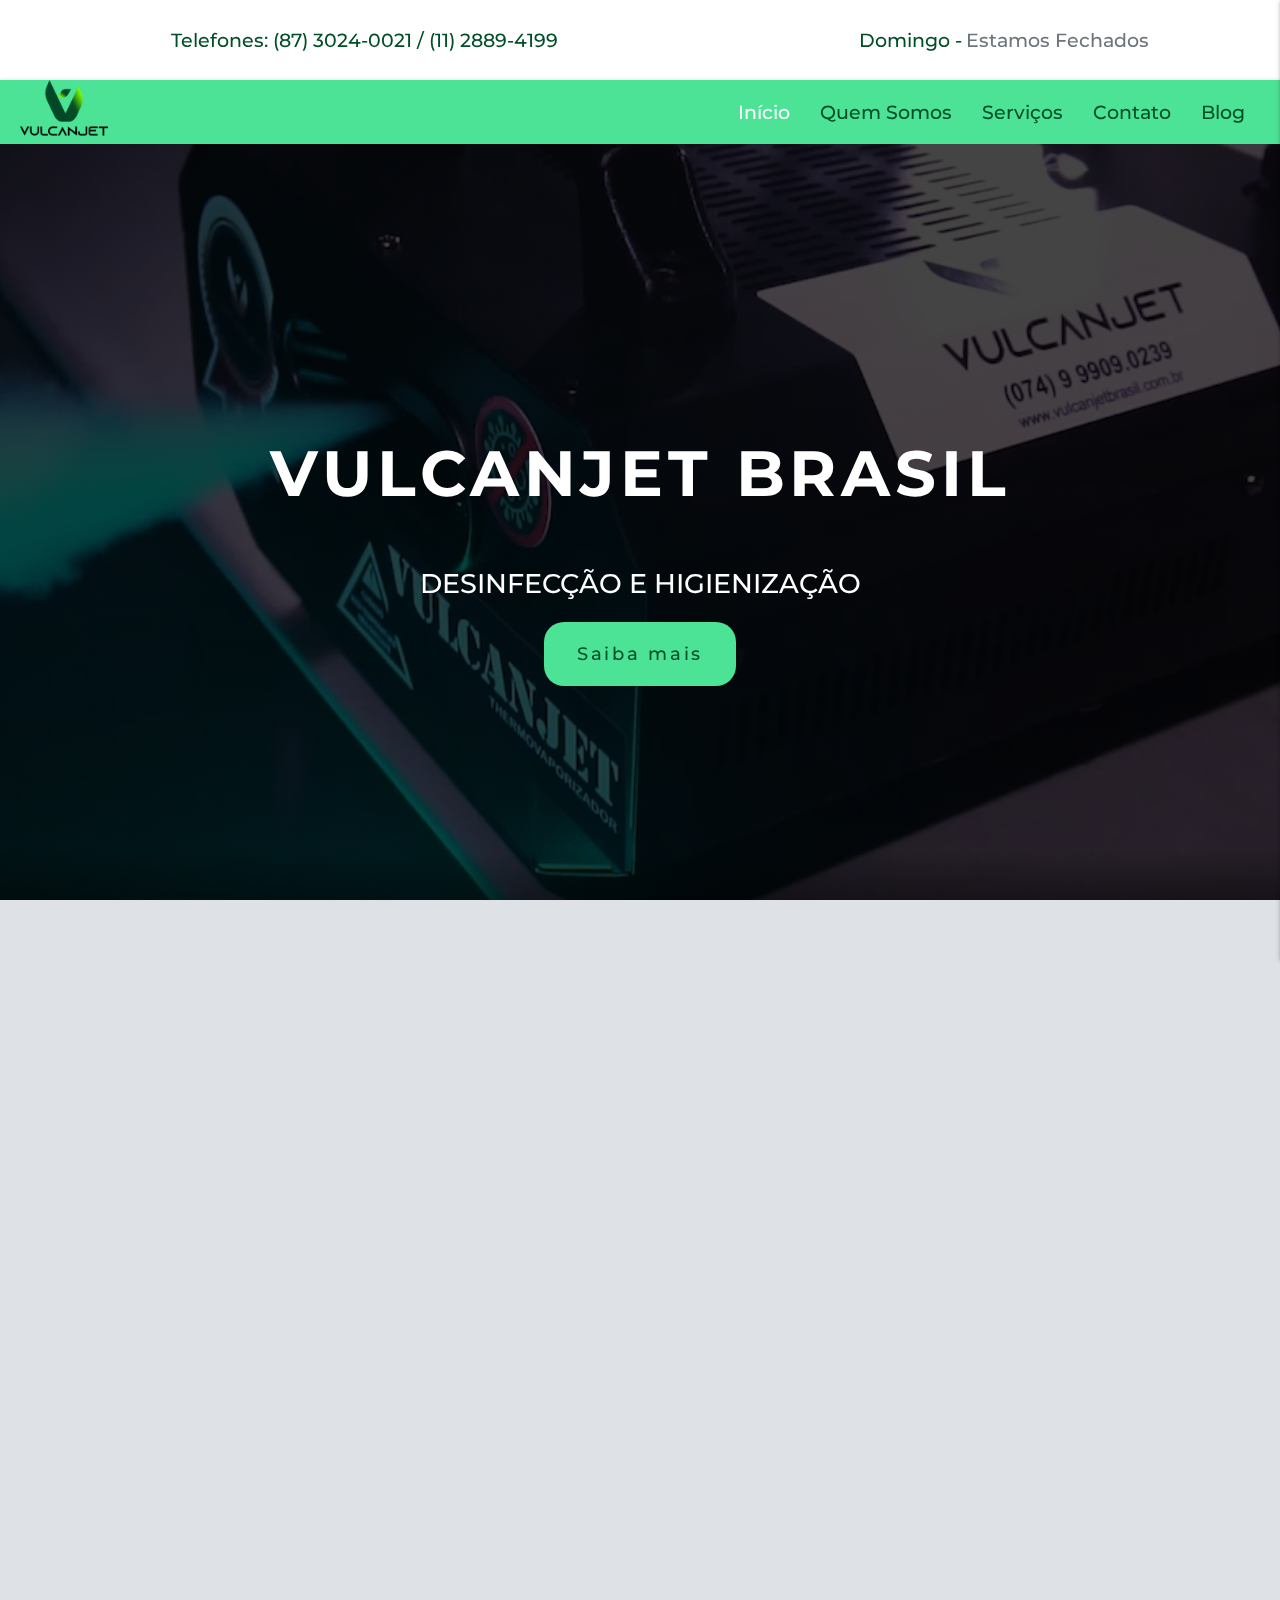
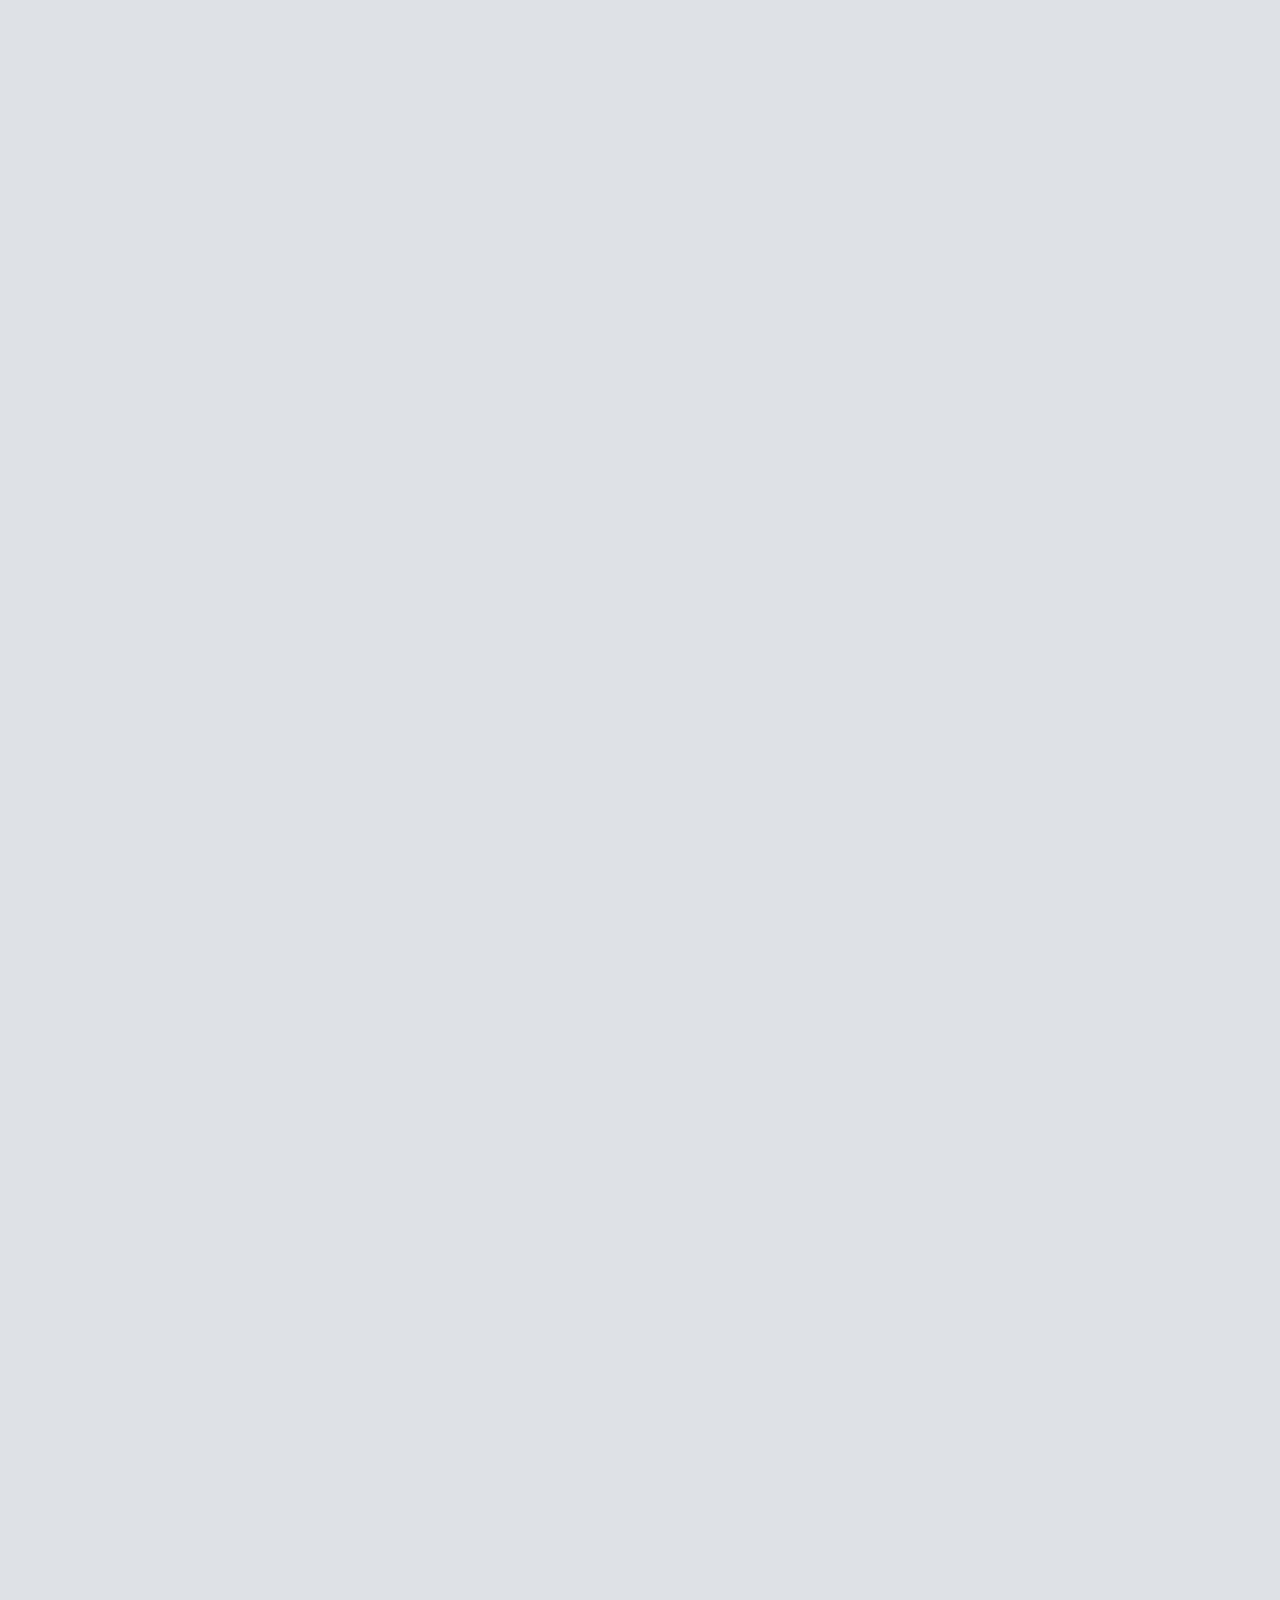
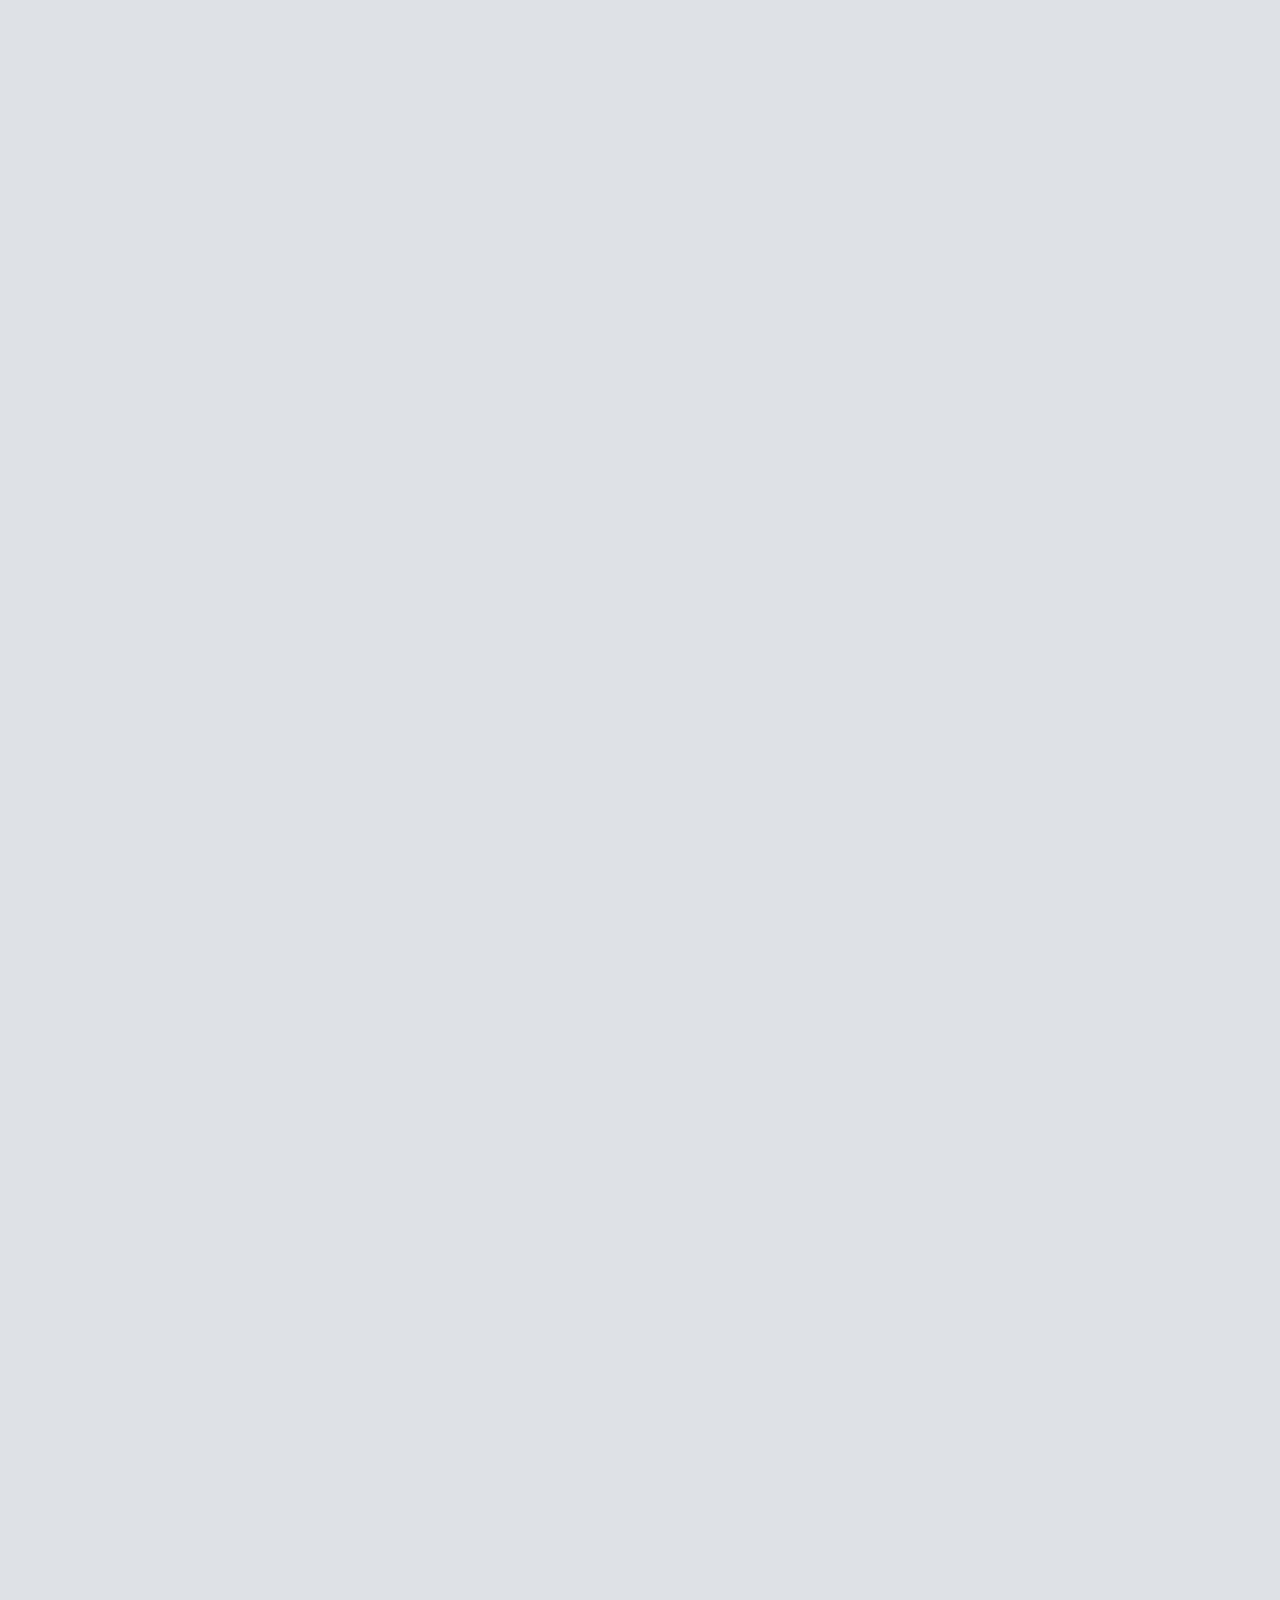
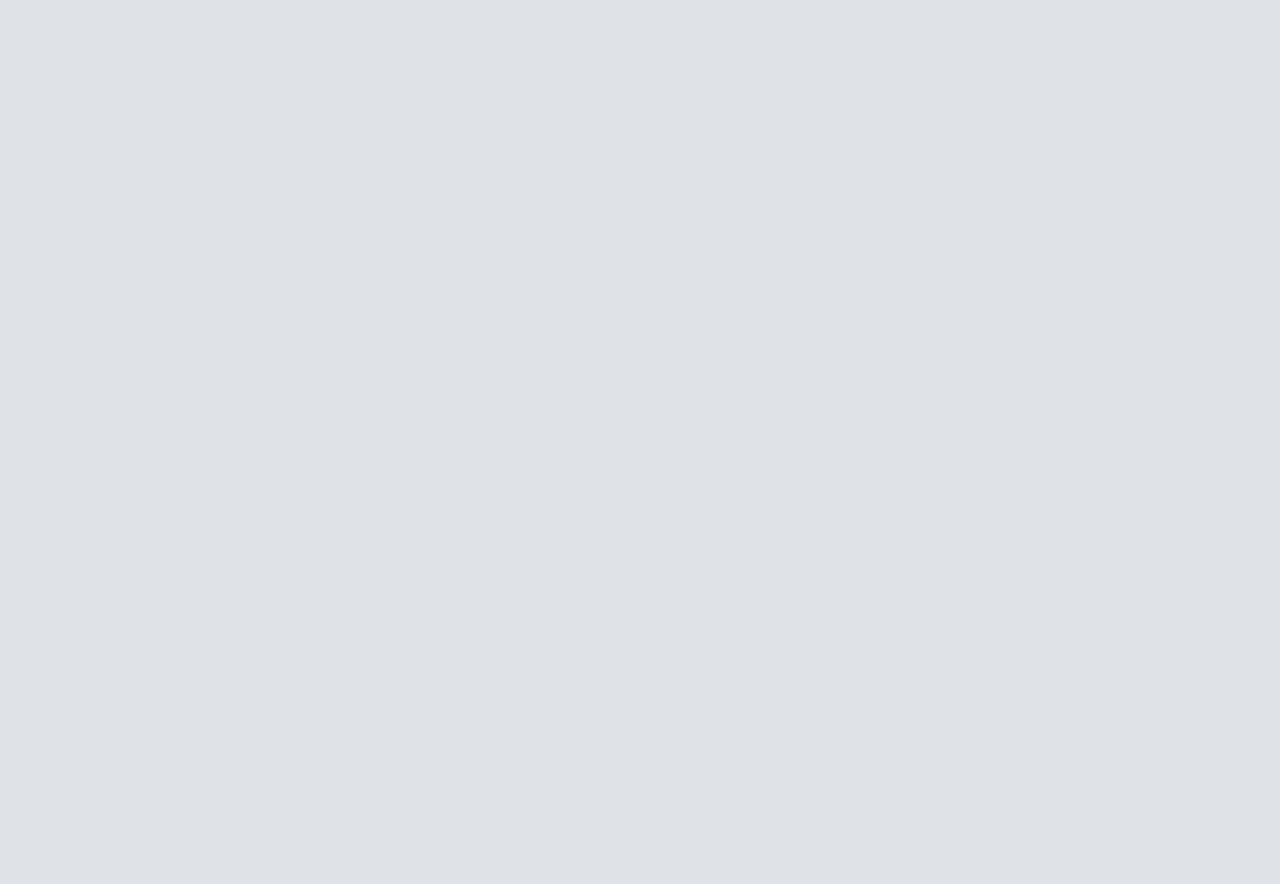
<file: index.html>
<!DOCTYPE html>
<html lang="pt-br">

<head>
  <meta http-equiv="Content-Type" content="text/html; charset=UTF-8" />
  <meta name="viewport" content="width=device-width, initial-scale=1, maximum-scale=1.0" />
  <meta property=”og:locale” content=”pt_BR”>
  <!-- Title -->
  <title>Vulcanjet Brasil - Desinfecção e Higienização do Ar de Ambientes</title>

  <!-- Favicon -->
  <link rel="shortcut icon" href="./img/fav-icon.png" type="image/x-icon">

  <!-- CSS  -->
  <link href="https://fonts.googleapis.com/icon?family=Material+Icons" rel="stylesheet">
  <link href="./css/materialize.css" type="text/css" rel="stylesheet" media="screen,projection" />
  <link href="./css/style.css" type="text/css" rel="stylesheet" media="screen,projection" />
  <link rel="stylesheet" href="./css/home.css">

  <!-- Meta  Tags para SEO -->
  <meta name="title" content="Vulcanjet Brasil  - Desinfecção e Higienização do Ar de Ambientes">
  <meta name="description" content="Desinfecção e Higienização do Ar de Ambientes Atráves da Thermovaporização. Trabalhando com a tecnologia orgânica e promovendo sáude e segurança para todos.">
  
  <!-- Open Graph / Facebook -->
  <meta property="og:type" content="website">
  <meta property="og:url" content="http://vulcanjetbrasil.com.br/">
  <meta property="og:title" content="Vulcanjet Brasil  - Desinfecção e Higienização do Ar de Ambientes">
  <meta property="og:description" content="Desinfecção e Higienização do Ar de Ambientes Atráves da Thermovaporização. Trabalhando com a tecnologia orgânica promovendo sáude e segurança para todos.">
  <meta property="og:image" content="http://vulcanjetbrasil.com.br/img/og-image.jpeg">
  
  <!-- Twitter -->
  <meta property="twitter:card" content="summary_large_image">
  <meta property="twitter:url" content="http://vulcanjetbrasil.com.br/">
  <meta property="twitter:title" content="Vulcanjet Brasil  - Desinfecção e Higienização do Ar de Ambientes">
  <meta property="twitter:description" content="Desinfecção e Higienização do Ar de Ambientes Atráves da Thermovaporização. Trabalhando com a tecnologia orgânica promovendo sáude e segurança para todos.">
  <meta property="twitter:image" content="http://vulcanjetbrasil.com.br/img/og-image.jpeg">

</head>

<body>
  <header>
    <div class="openning-hour">
      <span class="phone">Telefones: (87) 3024-0021 / (11) 2889-4199 </span>
      <div>
        <span id="open"></span>
        <span id="isOpen"></span>
      </div>
    </div>

    <nav class="navbar" role="navigation">
      <div class="nav-wrapper">
        <a id="logo-container" href="./index.html" class="brand-logo"><img title="Vulcanjet Brasil"
            src="./img/vulcanjet-logo-1.png" alt="Vulcanjet Brasil Logo" width="88" height="auto"></a>

        <ul class="right hide-on-med-and-down">
          <li><a title="Início" href="./index.html" class="active-link">Início</a></li>
          <li><a title="Quem Somos" href="./pages/quemsomos.html">Quem Somos</a></li>
          <li><a title="Serviços" href="./pages/servicos.html">Serviços</a></li>
          <li><a title="Contato" href="./pages/contato.php">Contato</a></li>
          <li><a title="Blog" href="http://vulcanjetbrasil.com.br/blog/">Blog</a></li>
        </ul>

        <ul id="nav-mobile" class="sidenav">
          <li><a title="Início" href="./index.html" class="active-link">Início</a></li>
          <li><a title="Quem Somos" href="./pages/quemsomos.html">Quem Somos</a></li>
          <li><a title="Serviços" href="./pages/servicos.html">Serviços</a></li>
          <li><a title="Contato" href="./pages/contato.php">Contato</a></li>
          <li><a title="Blog" href="http://vulcanjetbrasil.com.br/blog/">Blog</a></li>
        </ul>
        <a href="#" data-target="nav-mobile" class="sidenav-trigger right"><i class="material-icons">menu</i></a>
      </div>
    </nav>
    <!--navbar-->

    <div class="banner">
      <h1>Vulcanjet Brasil</h1>
      <h2>Desinfecção e Higienização</h2>
      <a class="button" href="#desinfection">Saiba mais</a>
    </div>
    <!--banner-->
  </header>
  <main>
    <div class="container">
      <section id="desinfection" class="section">
        <h2 class="center title">Desinfecção e Higienização</h2>
        <div class="divider center"></div><br><br>
        <p class="text"> A <strong>Desinfecção e Higienização</strong> através da
          <strong><em>Thermovaporização</em></strong> consiste no processo de lançar no ar
          micropartículas em forma de nevoa seca, pulverizando um desinfetante de uso geral e natural a
          base de Terpenos, que <strong>elimina 99,99% </strong> dos microrganismos, fungos, bactérias e vírus presentes
          no ar dos
          ambientes.
        </p><br>
        <p class="text">
          Laudos realizados pelo o maior e mais conceituado laboratório de virologia do Brasil na UNICAMP-SP
          apresentaram uma eficácia de 99,99% sobre os vírus
          SARS / MERS / SARS-COV2 (causador da COVID-19), nas
          aplicações por Thermovaporização.
        </p><br>
        <p class="text">
          Nosso protocolo de desinfecção de superfícies possui <strong>o mesmo rigor de uma desinfecção
            hospitalar</strong> com um POP
          (Procedimento Operacional Padrão) desenvolvido pela Vulcanjet Brasil, para desinfecção de residências,
          empresas,
          escolas, prédios
          públicos, packing houses, câmaras frigoríficas e câmaras frias. Garantindo <strong>total</strong> desinfecção
          dos ambientes e proteção contra fungos, bactérias e vírus.</p>
      </section>
      <!--Desinfecção e Higienização Section-->
      <br><br>
    </div>

    <!--Parallax-->
    <div class="section">
      <div class="parallax-container">
        <div class="parallax"></div>
        <div class="container">
          <h2 class="center">Entre em contato conosco e saiba mais sobre os nossos serviços e preços.</h2><br><br>
          <a class="button row center" href="./pages/contato.php#contactId">Contato</a>
        </div>

      </div>
    </div><br><br>

    <!-- Cards -->
    <div class="section">
      <div class="card">
        <!-- card-1 -->
        <div class="card-1">
          <h4 class="center">Quem Somos</h4>
          <p class="text">A Vulcanjet Brasil é uma empresa ecologicamente correta, sendo <strong>pioneira</strong> no
            ramo de
            desinfecção
            do ar em ambientes fechados através da thermovaporização de desinfetante <strong>100% orgânico,</strong>
            liberando
            micropartículas que agridem os micro-organismos livres no meio, reconhecidos pelo uso de química verde com
            produtos certificados pelos principais selos ambientais. Atualmente a Vulcanjet Brasil é responsável por
            oferecer soluções para endêmicas e epidemias.</p>
        </div>
        <!-- card-2 -->
        <div class="card-2">
          <h4 class="center">Nossos Serviços</h4>
          <p class="text">Nosso protocolo de desinfecção de ambientes por thermovaporizaçao lança micropartículas no ar
            promovendo a redução da infectividade viral <strong>em 99,99 %</strong> contra os CORONAVIRUS-MHV3 –
            SARS
            /
            MERS / SARS-COV-2 (causador da doença Covid-19). Processo com Laudos comprobatórios da UNICAMP.
          </p>
        </div>
      </div>
    </div>

    <!--Proteja-se da Covid-19-->
    <div class="container ">

      <!-- Section -->
      <section class="section">
        <h2 class="center title">Proteja-se da Covid-19</h2>
        <div class="divider"></div> <br><br>
        <!-- text -->
        <div class="text">
          <p> Causada pelo vírus SARS-COV2, o novo coronavírus é a maior preocupação dos
            países atualmente, anunciado como pandemia pela OMS, ela vem causando muitas mortes ao redor do mundo. No
            Brasil,
            o número de infectados ultrapassa mais de 5 milhões de pessoas. Visto isso, a <strong>Vulcanjet
              Brasil</strong> apresenta uma
            solução para essa pandemia: nossas máquinas realizam um processo de thermovaporização de terpenos no ar,
            um desinfetante <strong>100% natural e orgânico</strong>, não sendo prejudicial à saúde, promovendo a
            <strong>desinfecção e higienizanção</strong> do ar deixando-o livre de microrganismos, fungos,
            bactérias e vírus(incluindo o MHV3, SARS, MERS e SARS-COV2).
          </p>
        </div><br><br>
        <div class="video-container">
          <iframe src="//www.youtube.com/embed/-PdJVB650pk" frameborder="0" allowfullscreen></iframe>
        </div>
      </section>

    </div>

    <!-- Services -->
    <div class="services">
      <div class="container">
        <h2 class="center">Saiba mais sobre nossos serviços de desinfecção e higienização do ar através da
          <b>Thermovaporização.</b>
        </h2><br><br>
        <div>
          <a class="button row center" href="./pages/servicos.html">Serviços</a>
        </div>
      </div>
    </div>
  </main>

  <!-- Footer -->
  <footer class="page-footer">
    <div class="container">
      <div class="row">
        <div class="col l6 s12">
          <h4 class="center">Nossas Redes Sociais</h4>
          <div class="social center">
            <a href="https://www.instagram.com/vulcanjetbr/" target="_blank"><img src="./img/instagram-icon.png"
                alt="Instagram Icon" width="30"></a>
            <a href="https://bit.ly/3aa7hrT" target="_blank"><img src="./img/whatsapp-icon.png" alt="Whatsapp Icon"
                width="30"></a>
            <a href="https://www.facebook.com/Vulcanjet-Brasil-103662841372481/" target="_blank"><img
                src="./img/facebook-icon.png" alt="Facebook Icon" width="30"></a>
          </div>
        </div>
        <div class="col l6 s12 center">
          <h4>Onde nos encontrar</h4>
          <h5>Sede</h5><br>
          <p>Rua Nossa Senhora da Pompéia, 664 A - Nova Arujá - Arujá, - CEP: 07411-395 - SP, Brasil
          </p><br>
          <h5>Filial Nordeste</h5><br>
          <p>Rua Princesa Isabel 145, Vila Moco - Petrolina - PE
            CEP: 56304-510 - PE, Brasil</p><br>
          <p>Telefone: (87) 3024 0021</p><br>
          <p>WhastApp: <a href="https://bit.ly/3aa7hrT" target="_blank">(74) 9 9909 0239</a></p>
        </div>
      </div>
    </div>
    <div class="footer-copyright">
      <span>&#169; 2020-2021 Todos Direitos Reservados</span><br>
      <span><a href="https://icons8.com/" target="_blank">Icon8</a></span><br>
      <span>Vulcanjet do Brasil Equipamentos e Serviços LTDA</span>
    </div>

  </footer>

  <!--  Scripts-->
  <script src="https://code.jquery.com/jquery-2.1.1.min.js"></script>
  <script src="./js/materialize.js"></script>
  <script src="./js/init.js"></script>
  <script defer src="./js/open.js"></script>

</body>

</html>
</file>
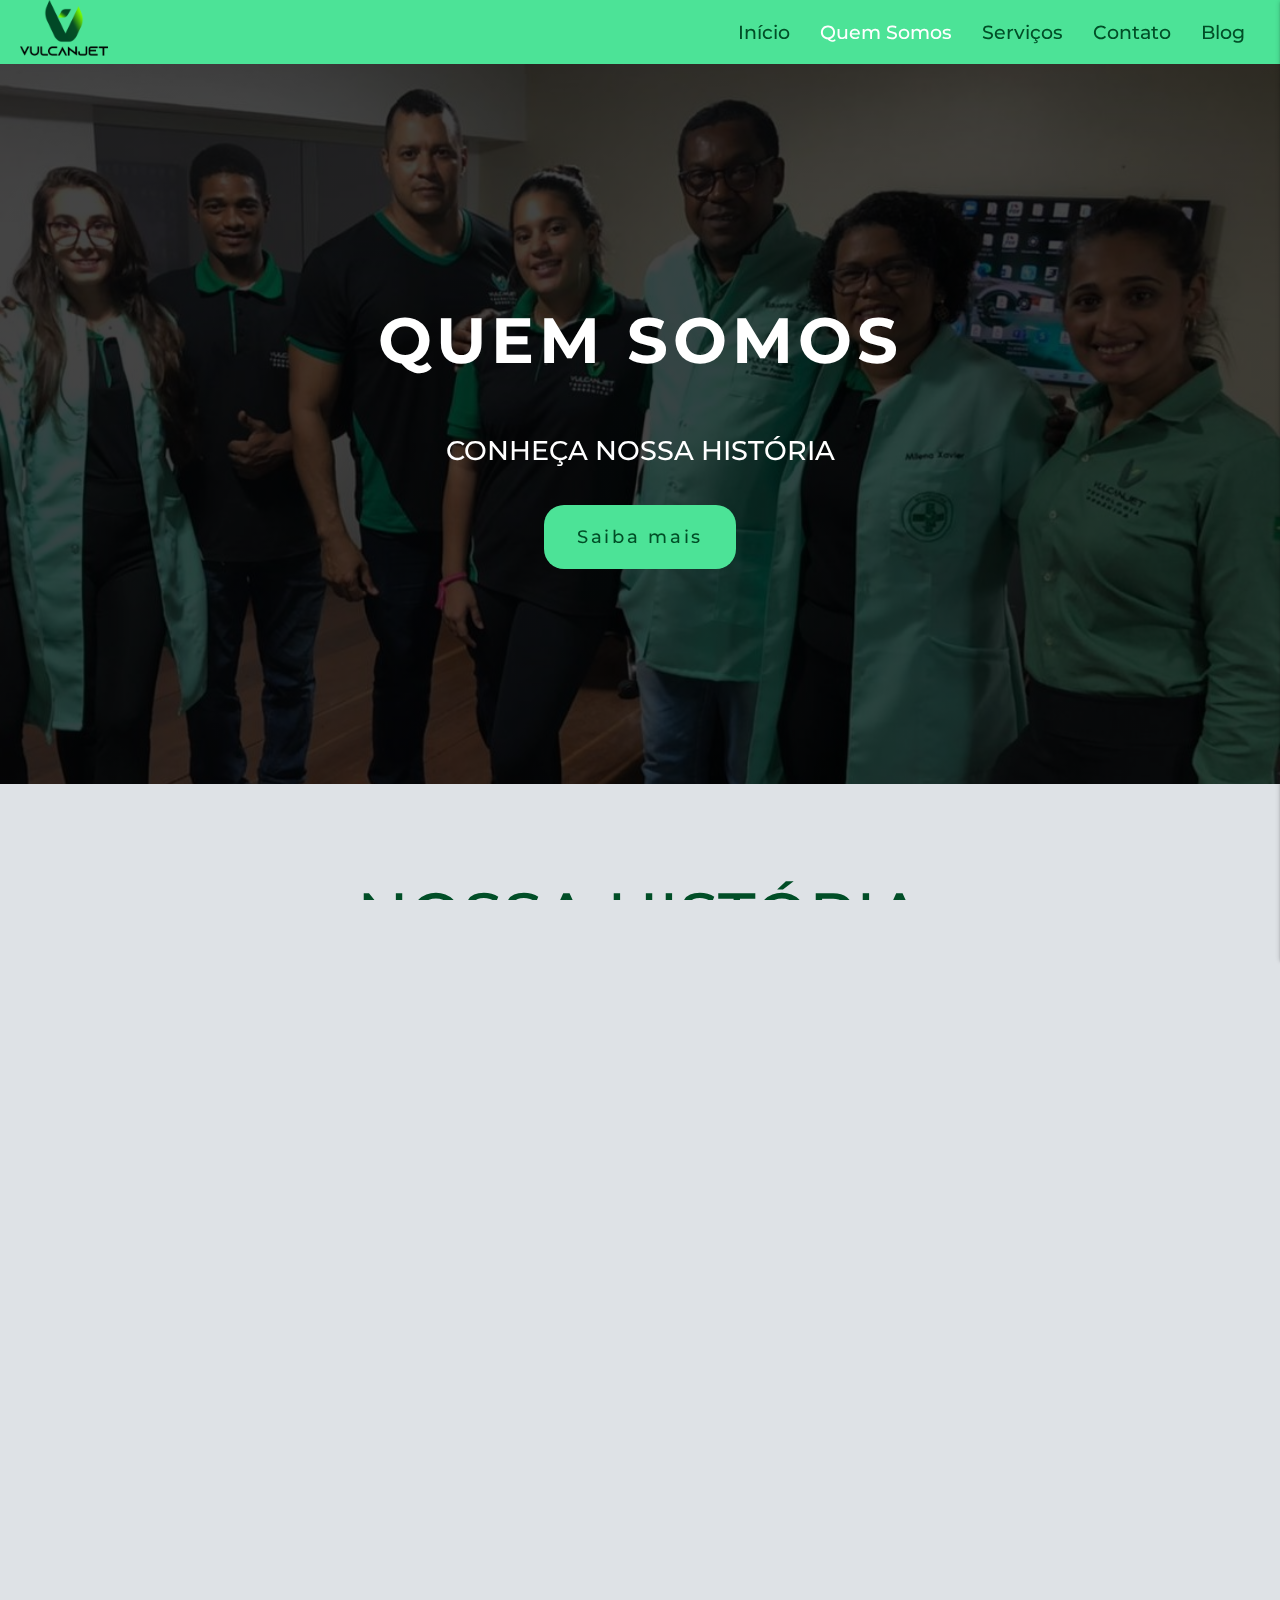
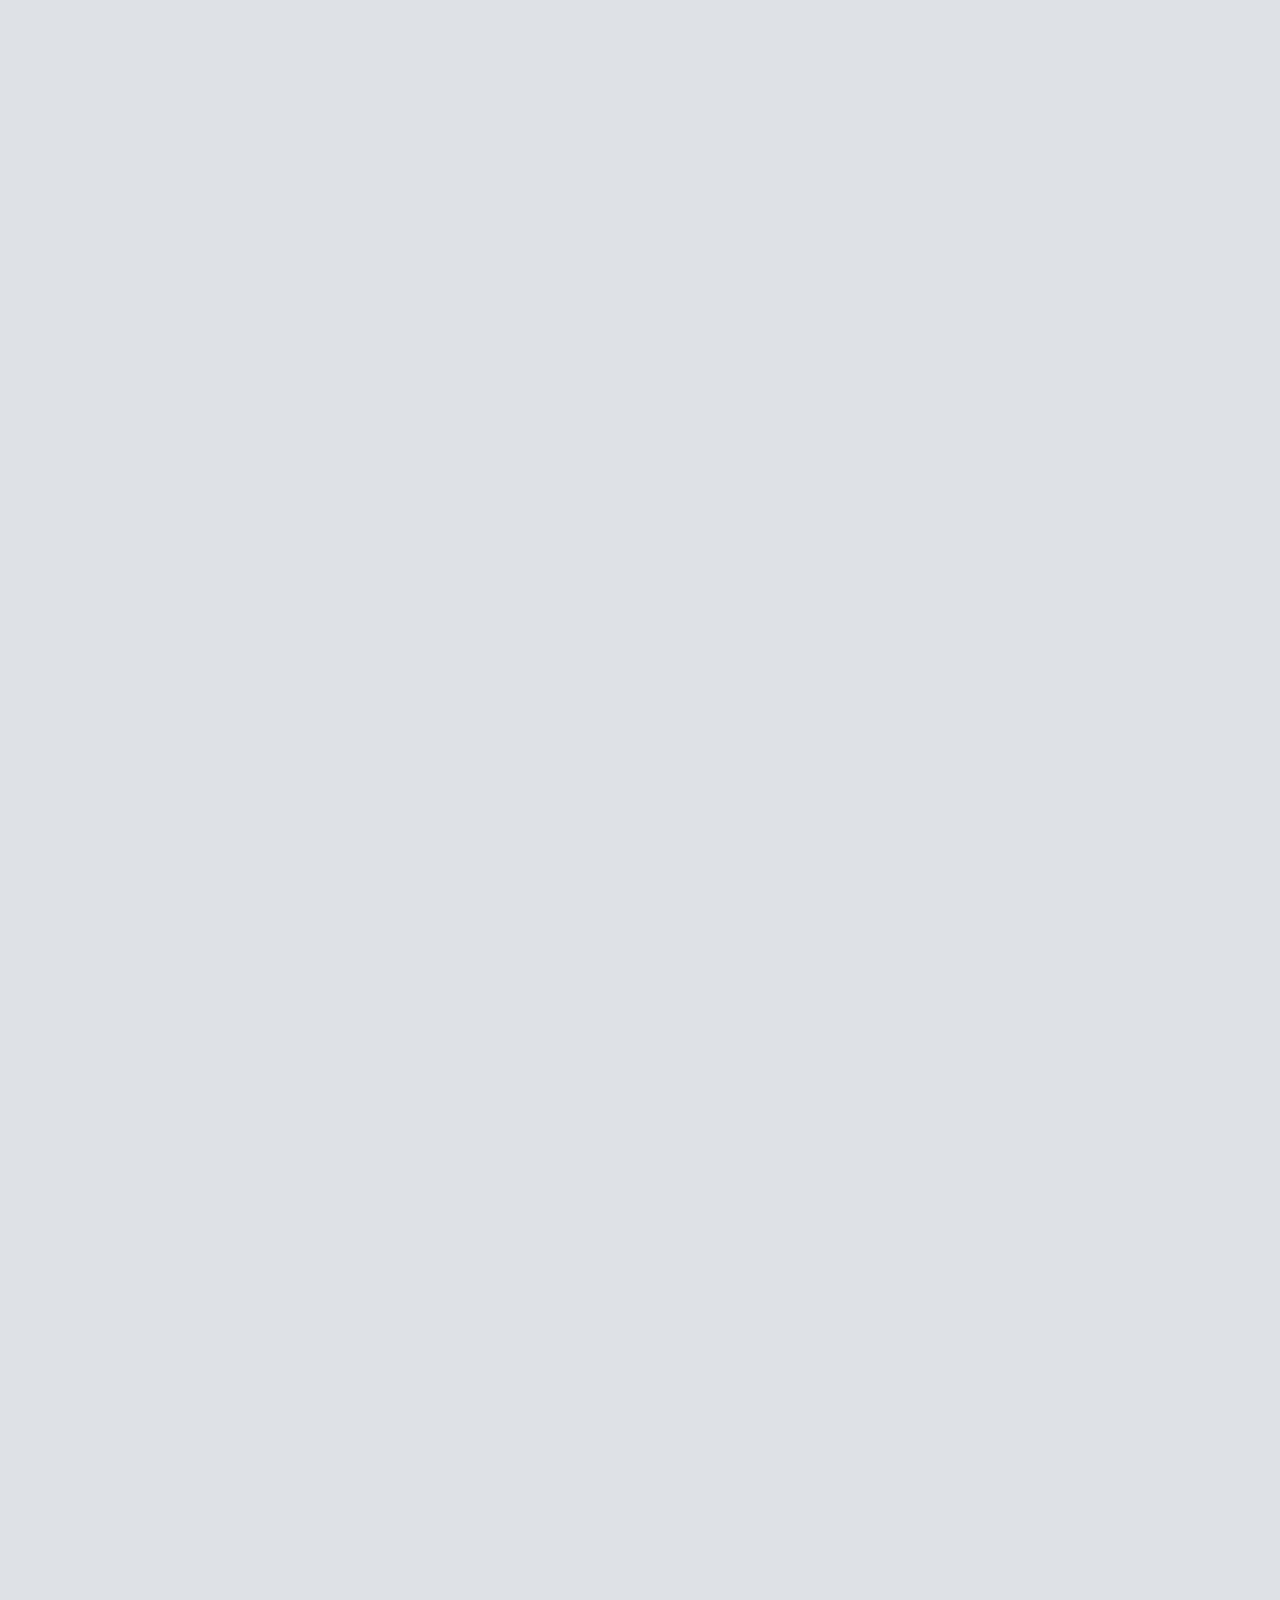
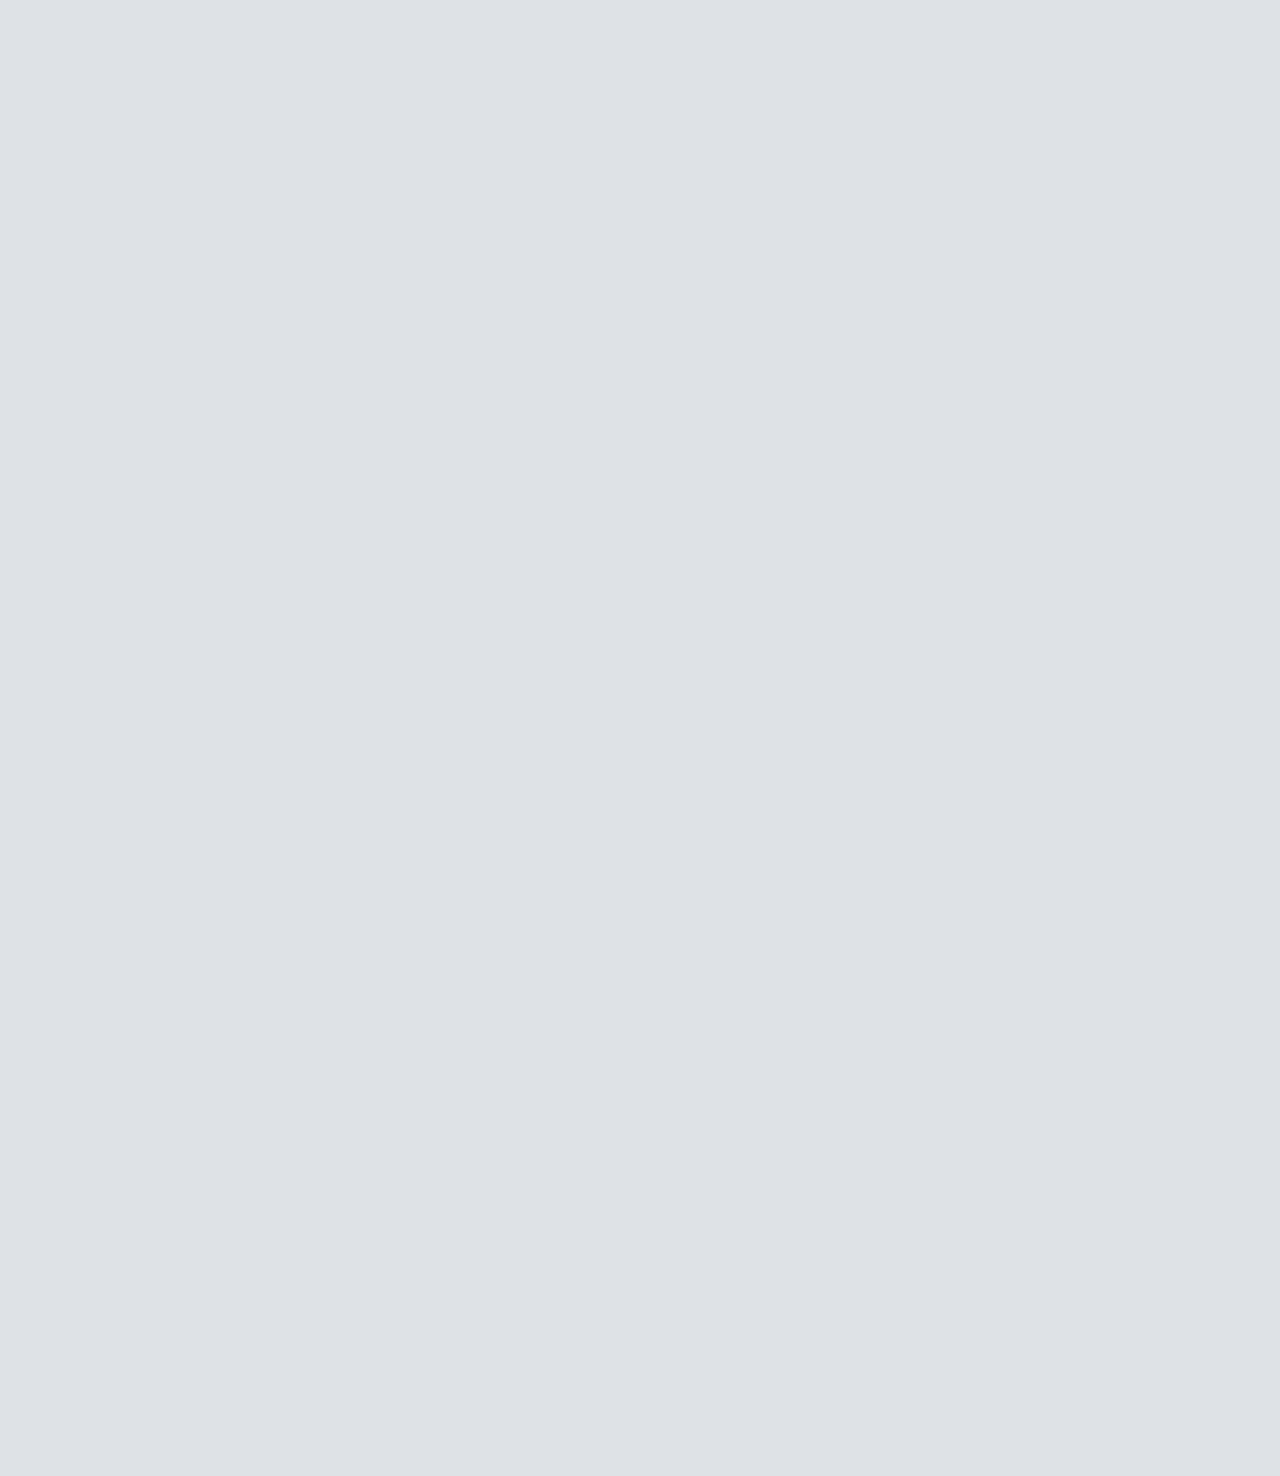
<file: pages/quemsomos.html>
<!DOCTYPE html>
<html lang="pt-br">

<head>
    <meta charset="UTF-8">
    <meta http-equiv="X-UA-Compatible" content="IE=edge">
    <meta name="viewport" content="width=device-width, initial-scale=1.0">
    <title>Vulcanjet Brasil - Quem Somos</title>

    <!-- Favicon -->
    <link rel="shortcut icon" href="../img/fav-icon.png" type="image/x-icon">
    <!-- CSS  -->
    <link href="https://fonts.googleapis.com/icon?family=Material+Icons" rel="stylesheet">
    <link href="../css/materialize.css" type="text/css" rel="stylesheet" media="screen,projection" />
    <link href="../css/style.css" type="text/css" rel="stylesheet" media="screen,projection" />
    <link rel="stylesheet" href="../css/quemsomos.css">

    <!-- Meta tags para SEO -->
    <meta name="title" content="Vulcanjet Brasil - Quem Somos">
    <meta name="description"
        content="Empresa ecologicamente correta, pioneira no ramo de desinfecção do ar de ambientes. Há 20 anos trabalhando com tecnologia orgânica. Proporcionando conforto e segurança a todos.">

    <!-- Open Graph / Facebook -->
    <meta property="og:type" content="website">
    <meta property="og:url" content="http://vulcanjetbrasil.com.br/pages/quemsomos.html">
    <meta property="og:title" content="Vulcanjet Brasil - Quem Somos">
    <meta property="og:description"
        content="Empresa ecologicamente correta, pioneira no ramo de desinfecção do ar de ambientes. Há 20 anos trabalhando com tecnologia orgânica. Proporcionando conforto e segurança a todos.">
    <meta property="og:image" content="http://vulcanjetbrasil.com.br/img/og-image.jpeg">

    <!-- Twitter -->
    <meta property="twitter:card" content="summary_large_image">
    <meta property="twitter:url" content="http://vulcanjetbrasil.com.br/pages/quemsomos.html">
    <meta property="twitter:title" content="Vulcanjet Brasil - Quem Somos">
    <meta property="twitter:description"
        content="Empresa ecologicamente correta, pioneira no ramo de desinfecção do ar de ambientes. Há 20 anos trabalhando com tecnologia orgânica. Proporcionando conforto e segurança a todos.">
    <meta property="twitter:image" content="http://vulcanjetbrasil.com.br/img/og-image.jpeg">
</head>

<body>
    <header>

        <nav class="navbar" role="navigation">
            <div class="nav-wrapper">
                <a id="logo-container" href="../index.html" class="brand-logo">
                    <img title="Vulcanjet Brasil" src="../img/vulcanjet-logo-1.png" alt="Vulcanjet Brasil Logo"
                        width="88" height="auto">
                </a>

                <ul class="right hide-on-med-and-down">
                    <li><a title="Início" href="../index.html">Início</a></li>
                    <li><a title="Quem Somos" href="./quemsomos.html" class="active-link">Quem Somos</a></li>
                    <li><a title="Serviços" href="./servicos.html">Serviços</a></li>
                    <li><a title="Contato" href="./contato.php">Contato</a></li>
                    <li><a title="Blog" href="http://vulcanjetbrasil.com.br/blog/">Blog</a></li>
                </ul>

                <ul id="nav-mobile" class="sidenav">
                    <li><a title="Início" href="../index.html">Início</a></li>
                    <li><a title="Quem Somos" href="./quemsomos.html" class="active-link">Quem Somos</a></li>
                    <li><a title="Serviços" href="./servicos.html">Serviços</a></li>
                    <li><a title="Contato" href="./contato.php">Contato</a></li>
                    <li><a title="Blog" href="http://vulcanjetbrasil.com.br/blog/">Blog</a></li>
                </ul>
                <a href="#" data-target="nav-mobile" class="sidenav-trigger right"><i class="material-icons">menu</i>
                </a>
            </div>
        </nav>
        <!--navbar-->

        <div class="banner center">
            <h1 class="">Quem Somos</h1>
            <h2>Conheça nossa história</h2>
            <a class="button" href="#ourHistory">Saiba mais</a>
        </div>
        <!--banner-->
    </header>

    <main>
        <!-- Nossa História -->
        <div class="container">
            <section id="ourHistory" class="section">
                <h2 class="title center">Nossa História</h2>
                <div class="divider"></div><br><br>
                <div class="text">
                    <p>A <strong>Vulcanjet do Brasil&#169;</strong> empresa brasileira que conta com a
                        experiência de seus fundadores e
                        parceiros a mais de 20 anos no segmento de máquinas para desinfecção de ambientes <strong>(as
                            Thermovaporizadoras)</strong> usando um desinfetante de uso geral, <strong>100%
                            orgânico</strong> a base de Terpenos fabricado
                        por nossa parceira a <strong>Tepernoil Química Verde.</strong>
                    </p><br>
                    <p> Juntos trabalhamos com o único bactericida e primeiro
                        desinfetante <strong>100% natural</strong> aprovado pela ANVISA e com selo ABNT de
                        sustentabilidade. Nosso produto é eficaz contra fungos, bactérias e vírus(incluído o
                        vírus da COVID-19). Também trabalhamos com óleo de Neem e Citronela no combate ao Aedes aegypti,
                        vetor causador da Dengue, Zika e Chikungunya.</p><br>
                    <p>Conduzimos nossas atividades com segurança, responsabilidade, qualidade e
                        comprometimento com a ciência, tecnologia e inovação, somos destaque em nosso segmento.
                    </p><br>
                    <p>Nós da Vulcanjet Brasil temos orgulho de ser distribuidora da primeira empresa
                        dedicada
                        à produtos naturais com produção em larga escala do Brasil e estarmos ajudando na transformação
                        do
                        mercado e contribuindo com a preservação do meio ambiente
                    </p>

                    <h4>Nossa Missão</h4>
                    <p>Atender com excelência a família brasileira, oferecendo máquinas e produtos ecologicamente
                        corretos e orgânicos no combate a pragas de epidemias urbanas.</p>
                    <h4>Nossa Visão</h4>
                    <p>
                        Nossos clientes são o centro de tudo o que fazemos e isso se refletem na visão e nos valores de
                        nossa empresa. Enquanto nossa visão define nosso destino, nossos valores são nosso plano
                        estratégico, guiando nossas ações para o benefício de todos os nossos parceiros.
                    </p><br>
                    <p>Dedicamos o nosso trabalho a melhorar o desempenho de nossos parceiros, distribuidores,
                        revendedores e clientes aplicando os nossos conhecimentos através de pesquisas científicas e
                        inovação em todas as nossas ações.</p>
                    <h4>Nossos Valores</h4>
                    <ul>
                        <li>Lealdade</li>
                        <li>Objetividade</li>
                        <li>Confiabilidade</li>
                        <li>Segurança</li>
                        <li>Gratidão na valorização de nossos parceiros, funcionários e clientes</li>
                        <li>Paixão por o que fazemos pelas pessoas, pela saúde da família e pela vida.</li>
                    </ul>
                </div>
            </section>
        </div><br><br>

        <!-- Parallax Highligth -->
        <section class="section">
            <div class="parallax-container">
                <div class="parallax"></div>
                <div class="container">
                    <h2 class="center">Há 20 anos trabalhando com tecnologia orgânica. Trazendo conforto e
                        <strong>segurança</strong> a todos.
                    </h2><br><br>
                </div>
            </div>
        </section><br><br>

        <!-- Diferencial -->
        <div class="container">
            <section class="section differentials">
                <h2 class="title center">Diferencial dos Nossos Serviços</h2>
                <div class="divider"></div><br><br>
                <div class="text">
                    <ul>
                        <li>Produtos 100% Orgânicos e Naturais.</li>
                        <li>Análise de contaminação do ambiente.</li>
                        <li>Laudos da Eficácia da Desinfecção feito pela UNICAMP Contra Vírus, Bactéria e Fungos.</li>
                        <li>Produtos Atóxicos</li>
                        <li>Mapeamento da Saúde Ambiental (CIPA) para empresas.</li>
                        <li>Eficácia dos serviços aprovados pela UNIVASF através do laboratório
                            Microbiologia geral.</li>
                        <li>Produtos com Registro na ANVISA.</li>
                        <li>Equipamentos com registro no INMETRO.</li>
                        <li>Emissão de Certificado de desinfecção mensal do seu ambiente</li>
                        <li>Serviços acompanhados por Biomédica e Bióloga .</li>
                    </ul>
                </div>
            </section>
        </div><br><br>

        <!-- Contatac Banner Section -->
        <section class="contact">
            <div class="container">
                <h2 class="center">Saiba mais sobre nosso serviço de <strong>Desinfecção e Higienização de
                        Ambientes</strong> e todos os outros serviços que oferecemos.
                </h2><br><br>
                <div>
                    <a class="button row center" href="../pages/servicos.html">Serviços</a>
                </div>
            </div>
        </section>
    </main>

    <footer class="page-footer">
        <div class="container">
            <div class="row">
                <div class="col l6 s12">
                    <h4 class="center">Nossas Redes Sociais</h4>
                    <div class="social center">
                        <a href="https://www.instagram.com/vulcanjetbr/" target="_blank"><img
                                src="../img/instagram-icon.png" alt="Instagram Icon" width="30"></a>
                        <a href="https://bit.ly/3aa7hrT" target="_blank"><img src="../img/whatsapp-icon.png"
                                alt="Whatsapp Icon" width="30"></a>
                        <a href="https://www.facebook.com/Vulcanjet-Brasil-103662841372481/" target="_blank"><img
                                src="../img/facebook-icon.png" alt="Facebook Icon" width="30"></a>
                    </div>
                </div>
                <div class="col l6 s12 center">
                    <h4>Onde nos encontrar</h4>
                    <h5>Sede</h5><br>
                    <p>Rua Nossa Senhora da Pompéia, 664 A - Nova Arujá - Arujá, - CEP: 07411-395 - SP, Brasil
                    </p><br>
                    <h5>Filial Nordeste</h5><br>
                    <p>Rua Princesa Isabel 145, Vila Moco - Petrolina - PE
                        CEP: 56304-510 - PE, Brasil</p><br>
                    <p>Telefone: (87) 3024 0021</p><br>
                    <p>WhastApp: <a href="https://bit.ly/3aa7hrT" target="_blank">(74) 9 9909 0239</a></p>
                </div>
            </div>
        </div>
        <div class="footer-copyright">
            <span>&#169; 2020-2021 Todos Direitos Reservados</span><br>
            <span><a href="https://icons8.com/" target="_blank">Icon8</a></span><br>
            <span>Vulcanjet do Brasil Equipamentos e Serviços LTDA</span>
        </div>

    </footer>

    <!--  Scripts-->
    <script src="https://code.jquery.com/jquery-2.1.1.min.js"></script>
    <script src="../js/materialize.js"></script>
    <script src="../js/init.js"></script>
</body>

</html>
</file>
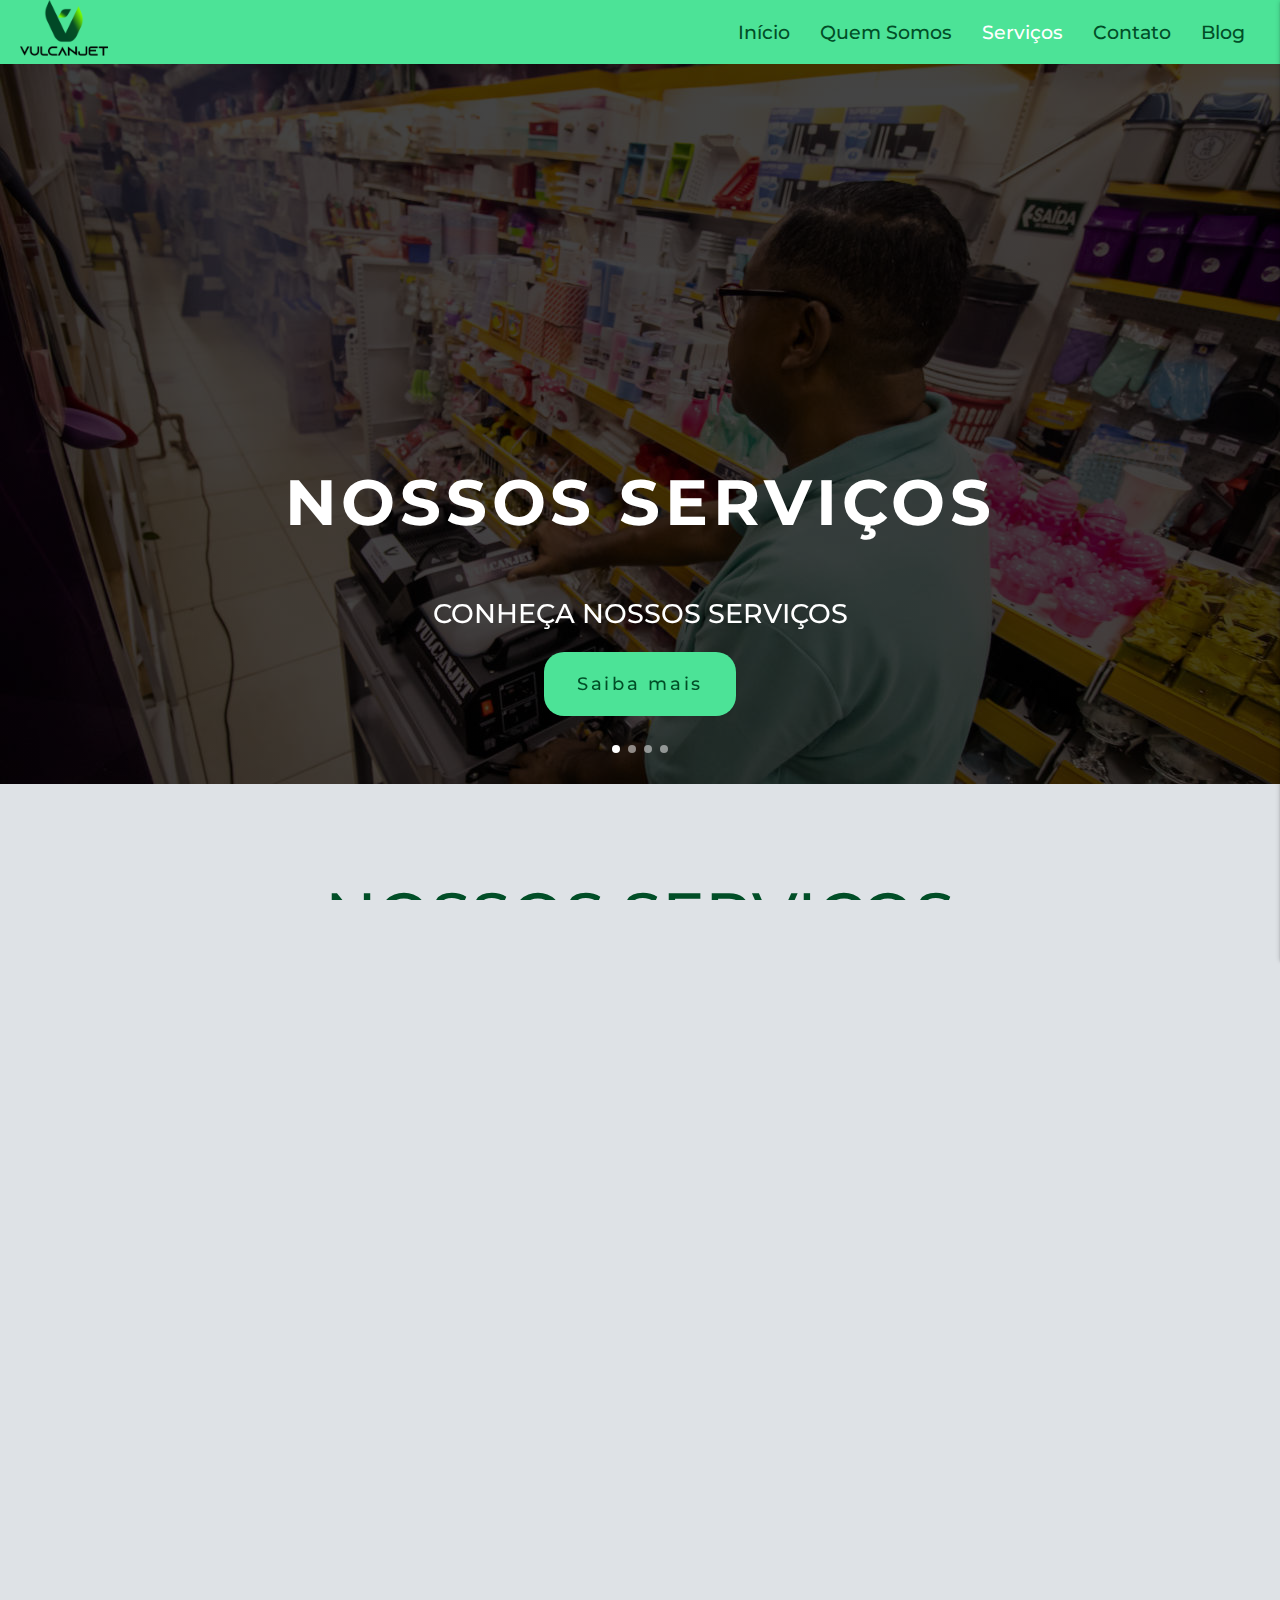
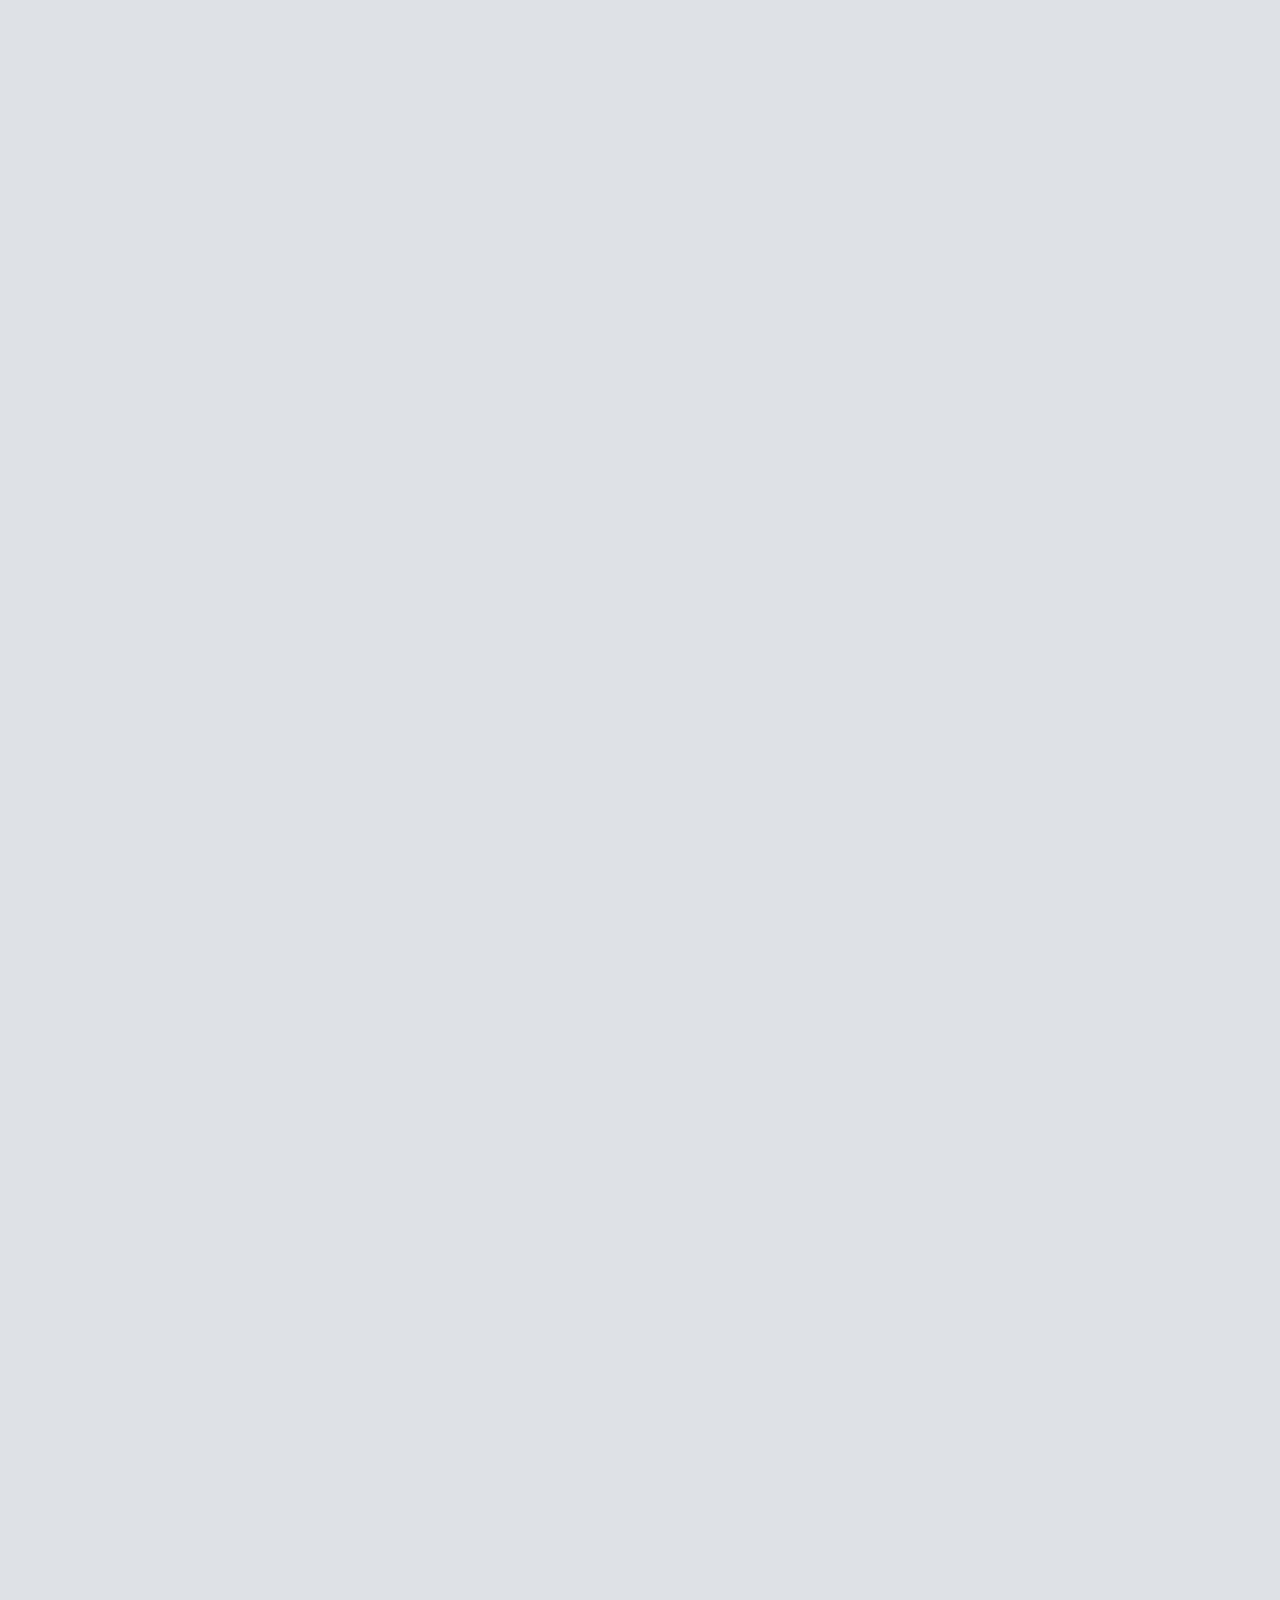
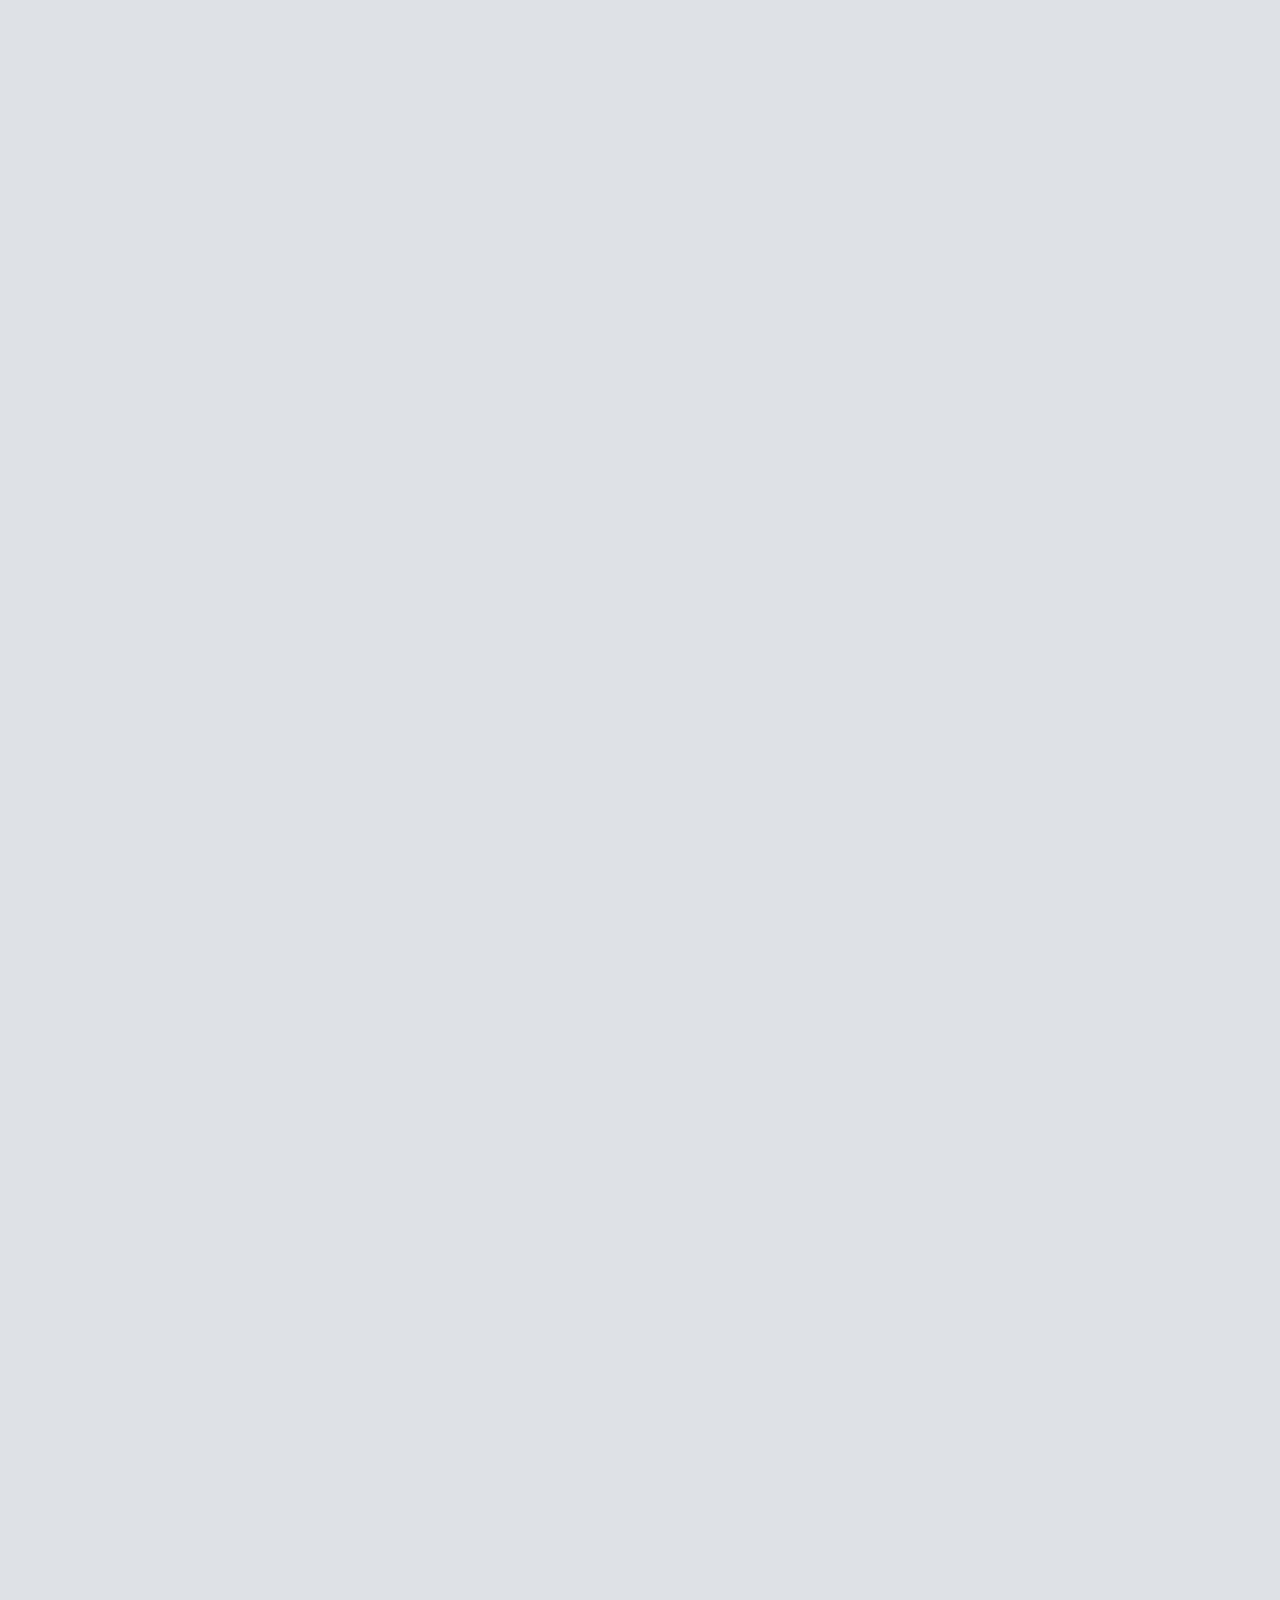
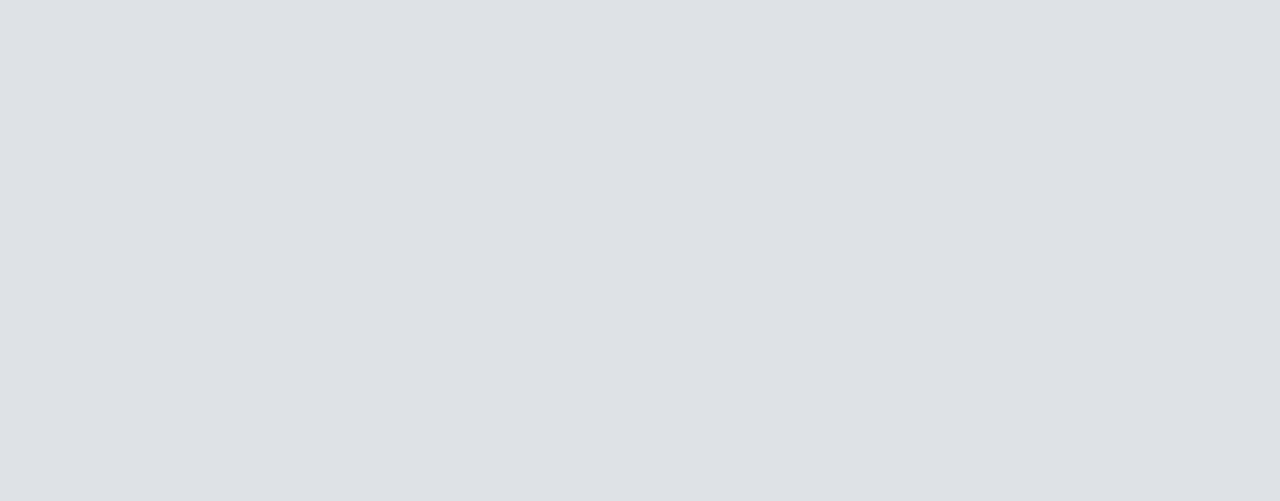
<file: pages/servicos.html>
<!DOCTYPE html>
<html lang="pt-br">

<head>
    <meta http-equiv="Content-Type" content="text/html; charset=UTF-8" />
    <meta name="viewport" content="width=device-width, initial-scale=1, maximum-scale=1.0" />
    <title>Vulcanjet Brasil - Serviços </title>
    <!-- Favicon -->
    <link rel="shortcut icon" href="../img/fav-icon.png" type="image/x-icon">
    <!-- CSS  -->
    <link href="https://fonts.googleapis.com/icon?family=Material+Icons" rel="stylesheet">
    <link href="../css/materialize.css" type="text/css" rel="stylesheet" media="screen,projection" />
    <link href="../css/style.css" type="text/css" rel="stylesheet" media="screen,projection" />
    <link rel="stylesheet" href="../css/services.css">

    <!-- Meta tags para SEO -->
    <meta name="title" content="Vulcanjet Brasil - Serviços">
    <meta name="description"
        content="Oferecemos os serviços de desinfecção e higienização de ambientes através da Thermovaporização. Atendemos casas, comércios, escolas, academias, clínicas e muito mais. ">

    <!-- Open Graph / Facebook -->
    <meta property="og:type" content="website">
    <meta property="og:url" content="http://vulcanjetbrasil.com.br/pages/servicos.html">
    <meta property="og:title" content="Vulcanjet Brasil - Serviços">
    <meta property="og:description"
        content="Oferecemos os serviços de desinfecção e higienização de ambientes através da Thermovaporização. Atendemos casas, comércios, escolas, academias, clínicas e muito mais. ">
    <meta property="og:image" content="http://vulcanjetbrasil.com.br/img/og-image.jpeg">

    <!-- Twitter -->
    <meta property="twitter:card" content="summary_large_image">
    <meta property="twitter:url" content="http://vulcanjetbrasil.com.br/pages/servicos.html">
    <meta property="twitter:title" content="Vulcanjet Brasil - Serviços">
    <meta property="twitter:description"
        content="Oferecemos os serviços de desinfecção e higienização de ambientes através da Thermovaporização. Atendemos casas, comércios, escolas, academias, clínicas e muito mais. ">
    <meta property="twitter:image" content="http://vulcanjetbrasil.com.br/img/og-image.jpeg">
</head>

<body>
    <header>

        <nav class="navbar" role="navigation">
            <div class="nav-wrapper">
                <a id="logo-container" href="../index.html" class="brand-logo"><img title="Vulcanjet Brasil"
                        src="../img/vulcanjet-logo-1.png" alt="Vulcanjet Brasil Logo" width="88" height="auto"></a>

                <ul class="right hide-on-med-and-down">
                    <li><a title="Início" href="../index.html">Início</a></li>
                    <li><a title="Quem Somos" href="./quemsomos.html">Quem Somos</a></li>
                    <li><a title="Serviços" href="./servicos.html" class="active-link">Serviços</a></li>
                    <li><a title="Contato" href="./contato.php">Contato</a></li>
                    <li><a title="Blog" href="http://vulcanjetbrasil.com.br/blog/">Blog</a></li>
                </ul>

                <ul id="nav-mobile" class="sidenav">
                    <li><a title="Início" href="../index.html">Início</a></li>
                    <li><a title="Quem Somos" href="./quemsomos.html">Quem Somos</a></li>
                    <li><a title="Serviços" href="./servicos.html" class="active-link">Serviços</a></li>
                    <li><a title="Contato" href="./contato.php">Contato</a></li>
                    <li><a title="Blog" href="http://vulcanjetbrasil.com.br/blog/">Blog</a></li>
                </ul>
                <a href="#" data-target="nav-mobile" class="sidenav-trigger right"><i
                        class="material-icons">menu</i></a>
            </div>
        </nav>
        <!--navbar-->

        <!-- carousel -->
        <div class="carousel carousel-slider center">
            <div class="carousel-item one" href="#one!">
            </div>
            <div class="carousel-item two" href="#two!">
            </div>
            <div class="carousel-item three" href="#three!">
            </div>
            <div class="carousel-item four" href="#four!">
            </div>
            <div class="carousel-fixed-item center">
                <div class="container">
                    <h1>Nossos Serviços</h1>
                    <h2>Conheça Nossos Serviços</h2>
                    <a class="button" href="#ourServices">Saiba mais</a>
                </div>
            </div>
        </div>

    </header>
    <main>
        <!-- Nossos Serviços -->
        <div class="container">
            <section id="ourServices" class="section">
                <h2 class="title center">Nossos Serviços</h2>
                <div class="divider"></div><br><br>
                <div class="services-container">
                    <div class="services-card">
                        <div class="services-img">
                            <img src="../img/serv/IMG_05.jpg" alt="Serviços de Desinfecção e Higienização">
                        </div><br>
                        <div class="services-text">
                            <p class="text">Oferecemos os serviços de desinfecção e higienização de ambientes através da
                                <b>Thermovaporização</b>, de produtos <b>100% naturais</b> no ar do ambiente, todos
                                feitos a
                                base de Terpenos. <br><br>
                                Atendemos aos seguintes segmentos:
                            </p><br>
                            <ul class='text'>
                                <li>Casas</li>
                                <li>Comércios</li>
                                <li>Escolas</li>
                                <li>Igrejas</li>
                                <li>Prefeituras e Repartições Públicas</li>
                                <li>Clínicas</li>
                                <li>Academias</li>
                                <li>Condimínios</li>
                                <li>Desinfecção Veicular</li>
                                <li>Ruas (Atráves do serviço de desinfecção de Logradouros)</li>
                            </ul><br>
                            <p class="text">Eficácia comprovada em manter seus ambientes <b>livres de vírus (incluindo o
                                    SARS-COV-2, causador da doença COVID-19), fungos e bactérias.</b> </p> <br>
                            <a class="button" href="./contato.php#contactId">Peça um Orçamento</a>
                        </div>
                    </div>
                </div>
            </section>
        </div>
        </div>

        <!-- Parceiros -->
        <div class="partners">
            <div class="container">
                <div class="section ">
                    <h2 class="title center"> Parceiros e Clientes</h2>
                    <div class="divider"></div> <br><br>
                    <p class="text">Esses são alguns dos nossos parceiros que confiam e utilizam os nossos serviços:</p>
                    <div class="carousel partner center">
                        <a class="carousel-item" href="https://www.cdlpetrolina.com.br/" target="_blank"><img
                                src="../img/costumers/cdl.png" alt="CDL Petrolina"></a>
                        <a class="carousel-item" href="https://www.escolaprisma.com.br/" target="_blank"><img
                                src="../img/costumers/logomarca_escola_prisma_p.png" alt="Escola Prisma"></a>
                        <a class="carousel-item" href="https://redeglobo.globo.com/pe/tvgranderio/" target="_blank"><img
                                src="../img/costumers/tvgranderio.png" alt="TV Grande Rio"></a>
                        <a class="carousel-item" href="http://www.sentose.ba.gov.br/" target="_blank"><img
                                src="../img/costumers/sento-se.png" alt="Prefeitura de Sento Sé"></a>
                        <a class="carousel-item" href="https://cgbengenharia.com.br/" target="_blank"><img
                                src="../img/costumers/cgb.png" alt="CGB Engenharia"></a>
                    </div>
                </div>
            </div>
        </div>

        <!-- Diferenciais -->
        <div class="container">
            <div class="section">

                <h2 class="title center">Diferenciais dos nossos serviços</h2>
                <div class="divider center"></div>
            </div>
        </div>
        <div class="differentials">
            <div class="differentials-card-1">
                <ul class="text">
                    <li>Análise de contaminação do ambiente.</li>
                    <li>Laudos da Eficácia da Desinfecção feitos pela UNICAMP Contra Vírus, Bactéria e Fungos.</li>
                    <li>Produto 100% Orgânico.</li>
                    <li>Não faz mal à saúde humana e animais</li>
                    <li>Mapeamento da Saúde Ambiental (CIPA).</li>
                    <li>Respaldo Científico pela UNIVASF através do laboratório Microbiologia geral.</li>
                    <li>Produto com Registro na ANVISA.</li>

                </ul>
            </div>
            <div class="differentials-card-2">
                <ul class="text">
                    <li>Equipamento com registro no INMETRO.</li>
                    <li>Serviço com responsável e acompanhamento de Bióloga e Biomédica.</li>
                    <li>Atendimento direto com o no nosso SAC.</li>
                    <li>Certificado de Desinfecção Continua do local.</li>
                    <li>Curso e treinamento para equipes de limpeza de empresas e orgãos públicos, teorico e
                        prático.</li>
                    <li>Desinfecção do AR do ambiente e de superficies (mobilia, objetos e etc.)</li>
                    <li>Emissão de Certificado de desinfecção mensal</li>
                </ul>
            </div>
        </div><br>

        <!-- Certificates -->
        <div class="container">
            <div class="section certificates">
                <h2 class="title center">Produtos Certificados e Testados</h2>
                <div class="divider"></div><br><br>
                <p class="text">Todos os nossos produtos são testados, <b>aprovados</b>, certificados e registrados.
                    Todos foram testados para verificar a segurança e toxicidade dos mesmos.
                    E todos apresentaram <b>baixíssima toxicidade</b>, podendo ser considerados <b>atóxicos</b>, pois a
                    chance de uma pessoa desenvolver uma
                    irritação devido ao uso/exposição do produto é considerada muito baixa.</p>
                <div class="carousel two">
                    <a class="carousel-item"><img src="../img/partners/abnt-ambiental.png"></a>
                    <a class="carousel-item"><img src="../img/partners/adolf-lutz.png"></a>
                    <a class="carousel-item"><img src="../img/partners/crbm.png"></a>
                    <a class="carousel-item"><img src="../img/partners/crf-sp.png"></a>
                    <a class="carousel-item"><img src="../img/partners/ecolyzer.png"></a>
                    <a class="carousel-item"><img src="../img/partners/inmetro-1-logo-png-transparent.png"></a>
                    <a class="carousel-item"><img src="../img/partners/logo-mobile.png"></a>
                    <a class="carousel-item"><img src="../img/partners/logo-unicamp-name-line-blk-red-0480.png"></a>
                    <a class="carousel-item"><img src="../img/partners/reblas.png"></a>
                    <a class="carousel-item"><img src="../img/partners/terpenoil.png"></a>
                    <a class="carousel-item"><img src="../img/partners/univasf.png"></a>
                </div>
            </div>
        </div>

        <!-- Highligth Section -->
        <div class="contact">
            <div class="container">
                <h2 class="center">Entre em contato conosco e peça um <b>orçamento gratuito</b> estamos a disposição
                    para atendê-lo.
                </h2><br><br>
                <div>
                    <a class="button row center" href="../pages/contato.php#contactId">Contato</a>
                </div>
            </div>
        </div>
    </main>

    <footer class="page-footer">
        <div class="container">
            <div class="row">
                <div class="col l6 s12">
                    <h4 class="center">Nossas Redes Sociais</h4>
                    <div class="social center">
                        <a href="https://www.instagram.com/vulcanjetbr/" target="_blank"><img
                                src="../img/instagram-icon.png" alt="Instagram Icon" width="30"></a>
                        <a href="https://bit.ly/3aa7hrT" target="_blank"><img src="../img/whatsapp-icon.png"
                                alt="Whatsapp Icon" width="30"></a>
                        <a href="https://www.facebook.com/Vulcanjet-Brasil-103662841372481/" target="_blank"><img
                                src="../img/facebook-icon.png" alt="Facebook Icon" width="30"></a>
                    </div>
                </div>
                <div class="col l6 s12 center">
                    <h4>Onde nos encontrar</h4>
                    <h5>Sede</h5><br>
                    <p>Rua Nossa Senhora da Pompéia, 664 A - Nova Arujá - Arujá, - CEP: 07411-395 - SP, Brasil
                    </p><br>
                    <h5>Filial Nordeste</h5><br>
                    <p>Rua Princesa Isabel 145, Vila Moco - Petrolina - PE
                        CEP: 56304-510 - PE, Brasil</p><br>
                    <p>Telefone: (87) 3024 0021</p><br>
                    <p>WhastApp: <a href="https://bit.ly/3aa7hrT" target="_blank">(74) 9 9909 0239</a></p>
                </div>
            </div>
        </div>
        <div class="footer-copyright">
            <span>&#169; 2020-2021 Todos Direitos Reservados</span><br>
            <span><a href="https://icons8.com/" target="_blank">Icon8</a></span><br>
            <span>Vulcanjet do Brasil Equipamentos e Serviços LTDA</span>
        </div>

    </footer>

    <!--  Scripts-->
    <script src="https://code.jquery.com/jquery-2.1.1.min.js"></script>
    <script src="../js/materialize.js"></script>
    <script src="../js/init.js"></script>
</body>

</html>
</file>
<file: css/style.css>
@import url('https://fonts.googleapis.com/css2?family=Montserrat:wght@300;400;500;600;700&display=swap');
:root {
  --ligth-gray: #E9ECEF;
  --dark-gray: #6C757D;
  --background-gray: #DEE2E6;
  --ligth-green: #4CE397;
  --hover-green: #12A75C;
  --dark-green: #014E27;
  --white: #ffffff;
  font-size: 100%;
}

* {
  padding: 0;
  margin: 0;
  box-sizing: border-box;
}

html, body {
  height: 100%;
  width: 100%;
  font-family: 'Montserrat', sans-serif;
  margin: auto 0;
  overflow-x: hidden;
}

body {
  background: var(--background-gray);
}
strong{
  font-weight: 600;
}

@media screen and (max-width: 600px) {
  
  .footer-copyright {
    display: flex;
    flex-direction: column;
    align-items: center;
    justify-content: space-around;
    text-align: center;
  }
  .footer-copyright span>a {
    margin-top: 5px;
  }
}

.icon-block {
  padding: 0 15px;
}

.icon-block .material-icons {
  font-size: inherit;
}

/* Nav Bar */

.navbar {
  background-color: var(--ligth-green);
  padding-left: 1.25rem;
  padding-right: 1.25rem;
}

.nav-wrapper ul>li a {
  font-size: 1.2rem;
  color: var(--dark-green);
  font-weight: 500;
}

.nav-wrapper ul>li a:hover {
  color: var(--white);
}

.active-link {
  color: var(--white) !important;
}

/* Mobile Menu */

#nav-mobile {
  background-color: var(--ligth-green);
}

/* Button */

.button {
  display: flex;
  justify-content: center;
  align-items: center;
  border-radius: 1.25rem;
  height: 4rem;
  width: 12rem;
  margin-top: 1rem;
  margin-bottom: 1rem;
  border: none;
  background-color: var(--ligth-green);
  color: var(--dark-green);
  transition: color 0.3s;
  font-size: 1.1rem;
  font-weight: 500;
  letter-spacing: 0.17rem;
  text-decoration: none;
  transition: 0.3s;
}

.button:hover {
  background-color: var(--hover-green);
  color: var(--white);
  transform: scale(1.1);
}

.title {
  font-size: 4rem;
  margin-top: 5rem;
  font-weight: 500;
  text-transform: uppercase;
  color: var(--dark-green);
}

.divider {
  height: 0.3125rem;
  background-color: var(--dark-green);
  border-radius: 0.3125rem;
}

.text {
  color: var(--dark-green);
  font-size: 1.2rem;
}

/* Footer */

footer.page-footer {
  width: 100vw;
  margin-top: 0;
  padding: 0;
  background-color: var(--ligth-green);
}

.page-footer > *, a {
  color: var(--dark-green);
}

.social {
  margin-top: 2rem;
}

.social a img {
  margin-right: 1.2rem;
  transition: 0.2s;
}

.social a img:hover {
  transform: scale(1.2);
}

.footer-copyright {
  display: flex;
  align-items: center;
  justify-content: space-between;
  background-color: var(--dark-green) !important;
}

.footer-copyright span {
  margin: 0 2rem;
  font-size: 0.9rem;
  font-weight: normal;
  color: var(--white);
}

.footer-copyright span>a {
  color: var(--white)
}
</file>
<file: css/home.css>
/* Medias Queries */

@media screen and (max-width: 75rem) {
    .card-1, .card-2 {
        width: 28.125rem !important;
        margin: 3.125rem 2.5rem !important;
    }
}

/* 800px */

@media screen and (max-width: 50rem) {
    .card {
        display: flex;
        flex-direction: column;
        align-items: center;
    }
}

/* 768px */

@media screen and (max-width: 48rem) {
    .banner h1 {
        text-align: center;
    }
    .title {
        font-size: 3.125rem !important;
    }
    h1 {
        font-size: 2.5rem !important;
    }
}

/* max-width: 600px */

@media screen and (max-width: 37.5rem) {
    .openning-hour span {
        font-size: 0.8rem !important;
        font-weight: 600 !important;
    }
    h2 {
        font-size: 1.25rem !important;
    }
    h4 {
        padding-bottom: 0 !important;
    }
    .banner h2 {
        text-align: center;
    }
    .title {
        margin-top: 0 !important;
        font-size: 2.5rem !important;
    }
    .text {
        font-size: 1.1rem;
        padding: 1.25rem !important;
    }
    .card-1, .card-2 {
        width: 90vw !important;
        height: 80vh;
    }    
}

/* min-width: 600px */

@media only screen and (min-width: 37.5rem) {
    .banner {
        height: 90vh !important;
    }
    .button {
        margin-top: 0 !important;
    }
    .parallax-container {
        height: 85vh !important;
    }   
}

/* Openning Iformations */

.openning-hour {
    height: 5rem;
    background-color: var(--white);
    display: flex;
    align-items: center;
    justify-content: space-around;
}

.openning-hour span {
    font-weight: 500;
    font-size: 1.2rem;
    color: var(--dark-green);
}

.openning-hour>span {
    margin: auto 2.5rem;
}

span.closed {
    color: var(--dark-gray);
}

/* Banner */

.banner {
    min-height: 80vh;
    overflow: hidden;
    color: white;
    display: flex;
    flex-direction: column;
    justify-content: center;
    align-items: center;
    background: linear-gradient(to right, #000000bb, #000000bb), url("../img/bg-01.PNG") no-repeat top center;
    background-size: cover;
    background-attachment: fixed;
}

.banner h1 {
    letter-spacing: 0.3rem;
    line-height: 4rem;
    text-transform: uppercase;
    font-size: 4rem;
    font-weight: 700;
}

.banner h2 {
    font-size: 1.7rem;
    font-weight: 500;
    text-transform: uppercase;
}

/* Parallax */

.parallax-container {
    min-height: 50vh;
    display: flex;
    align-items: center;
}

.parallax-container .parallax {
    overflow: hidden;
    background: linear-gradient(to right, #000000bb, #000000bb), url("../img/IMG_0022.JPG"), no-repeat top center;
    background-size: cover;
    background-attachment: fixed;
}

.container>h2 {
    font-size: 1.7rem;
    font-weight: 500;
    letter-spacing: 0.3rem;
    color: var(--white);
}

/* Cards */

.card {
    margin-top: 3.75rem;
    margin-bottom: 3.75rem;
    width: 100vw;
    display: flex;
    justify-content: space-between;
    background-color: var(--ligth-gray);
    border: none;
}

.card-1, .card-2 {
    background-color: var(--ligth-green);
    justify-content: space-around;
    flex-direction: row;
    border-radius: 5rem;
    min-height: 45rem;
    width: 34.06rem;
    margin: 5rem auto;
    box-shadow: 1rem 1rem 1.25rem var(--dark-gray);
    transition: 0.5S;
}

.card-1 h4, .card-2 h4 {
    padding: 2rem;
    margin: 0;
    color: var(--dark-green);
    font-weight: 500;
}

.card-1 p, .card-2 p {
    padding: 3rem;
}

.card-1:hover, .card-2:hover {
    transform: scale(1.1);
}

/* Services */

.services {
    background-color: var(--ligth-gray);
    margin-top: 5rem;
    margin-bottom: 0;
    display: flex;
    align-items: center;
    min-height: 50vh;
}

.services .container .button {
    margin-top: 0;
}

.services .container>.center {
    color: var(--dark-green);
    font-size: 1.7rem;
    font-weight: 500;
}
</file>
<file: css/quemsomos.css>
/* Media Queries */

@media only screen and (max-width: 37.5rem) {
    header .banner>h1 {        
        font-size: 2.5rem;
    }
    
    header .banner>h2 {        
        font-size: 1.25rem;
    }

    .container>#ourHistory h4 {
        font-size: 1.5625rem
    }
    .title {
        font-size: 2.5rem
    }

    .parallax-container.container > h2.center {
        font-size: 1.25rem;
    } 
}

@media only screen and (min-width: 37.5rem) {
    section.contact {
        height: 20rem;
    }
    
    .button{
        margin-bottom: 1rem;
    }
}

/* Banner */

.banner {
    min-height: 80vh;
    overflow: hidden;
    color: white;
    display: flex;
    flex-direction: column;
    justify-content: center;
    align-items: center;
    background: linear-gradient(to right, #000000bb, #000000bb), url("../img/equipe-vulcanjet-2.jpeg") no-repeat top center;
    background-size: cover;
    background-attachment: fixed;
}

.banner h1 {
    letter-spacing: 0.3rem;
    line-height: 4rem;
    text-transform: uppercase;
    font-size: 4rem;
    font-weight: 700;
}

.banner h2 {
    font-size: 1.7rem;
    font-weight: 500;
    text-transform: uppercase;
}
/* Our history */
.text ul >li {
    list-style: inside;
}

#ourHistory h4 {
    color: var(--dark-green);
    font-size: 1.875rem;
}

/* Parallax Highlight*/

.parallax-container {
    height: 70vh;
    display: flex;
    align-items: center;
}

.parallax-container .container>h2 {
    font-size: 1.7rem;
    font-weight: 500;
    letter-spacing: 0.3rem;
    color: var(--white);
}

.parallax-container .parallax {
    overflow: hidden;
    background: linear-gradient(to right, #000000bb, #000000bb), url("../img/fachada-vulcanjet.jpeg"), no-repeat top center;
    background-size: cover;
    background-position: top;   
    background-attachment: fixed;
}

/* Differentials Section */
.differentials  ul >li {
    line-height: 2.5rem;
}

/* Contact Section */

.contact {
    display: flex;
    align-items: center;
    justify-content: space-between;
    min-height: 50vh;
    width: 100vw;
    background-color: var(--ligth-gray);
}

.contact>.container {
    display: flex;
    flex-direction: column;
    align-items: center;
    justify-content: space-between;
}

.contact>.container h2 {
    color: var(--dark-green);
    font-size: 1.7rem;
}
</file>
<file: css/services.css>
/* Media Queries */

@media only screen and (max-width: 37.5rem) {
    /* Carousel */
    header .container>h1 {
        margin-top: 0;
        font-size: 2.5rem;
    }
    header .container>h2 {
        font-size: 1.25rem;
    }
    .section .title {       
        font-size: 2.5rem;
    }

    .services-card > .services-text {
        padding-left: 0;
    }

    .differentials .differentials-card-1, 
    .differentials .differentials-card-2{
        width: 90vw;
    }

    div.differentials ul li{        
       font-size: .875rem ; 
       padding: 1rem;
    }

    .contact .container > h2 {
        font-size: 1.25rem;
    }
}

@media only screen and (min-width: 37.5rem) {
    div.differentials{
        margin-bottom: 0;
    }
    .certificates > h2{
        margin-top: 0;
    }

    div.contact{
        height: 21.875rem !important;
    }
    
}

@media only screen and (min-width: 35.5rem) {
    div.contact{
        height: 20rem;
    }
    
}

/* Header */

.button {
    text-align: center;
    margin: 0 auto;
}

.container>h2 {
    font-size: 1.7rem;
    font-weight: 500;
    text-transform: uppercase;
    color: var(--white);
}

.container>h1 {
    font-size: 4rem;
    color: var(--white);
    letter-spacing: 0.3rem;
    line-height: 4rem;
    text-transform: uppercase;
    font-weight: 700;
}

/* Carousel Itens */

.carousel-fixed-item>.container {
    display: flex;
    flex-direction: column;
    align-items: center;
    justify-content: center;
}

.carousel .carousel-item.one {
    height: 80vh !important;
    background: linear-gradient(to right, #000000bb, #000000bb), url("../img/serv/IMG_01.jpg") no-repeat top center;
    background-size: cover;
    background-attachment: fixed;
}

.carousel .carousel-item.two {
    height: 80vh !important;
    background: linear-gradient(to right, #000000bb, #000000bb), url("../img/serv/IMG_02.jpg") no-repeat top left;
    background-size: cover;
    background-attachment: fixed;
}

.carousel .carousel-item.three {
    height: 80vh !important;
    background: linear-gradient(to right, #000000bb, #000000bb), url("../img/serv/IMG_03.jpg") no-repeat top center;
    background-size: cover;
    background-attachment: fixed;
}

.carousel .carousel-item.four {
    height: 80vh !important;
    background: linear-gradient(to right, #000000bb, #000000bb), url("../img/serv/IMG_04.jpg") no-repeat top center;
    background-size: cover;
    background-attachment: fixed;
}

/* Services */

.services-container {
    max-width: 60rem;
    margin: 0 auto;
    padding: 0 1.25rem;
}

.services-card {
    display: flex;
    justify-content: space-between;
    align-items: flex-start;    
    flex-wrap: wrap;
}

.services-img {
    flex: 1 1 20rem;
}

.services-img>img {
    width: 100%;
    border-radius: 5%;
    /* margin: 20px; */
}

.services-text {
    flex: 2 1 20rem;
    display: flex;
    flex-direction: column;
    justify-content: center;
    padding-left: 2.5rem;
}

.services-text ul li {
    list-style: inside;
}

.partners {
    background-color: var(--ligth-gray) ;
}

/* Differentials */

.differentials {   
    margin-bottom: 3.75rem;
    width: 100vw;
    display: flex;
    justify-content: space-between;   
    flex-wrap: wrap;
    
}

.differentials ul li{ 
    margin-top: .3125rem;   
    padding: 1.25rem;
    list-style: inside;
}

.differentials-card-1, .differentials-card-2 {    
    display: flex;
    justify-content: flex-start;
    align-items: center;
    flex-direction: column;
    border-radius: 3.5rem;
    height: 38.25rem;
    width: 34.06rem;
    margin: 5rem auto;
    box-shadow: 1rem 1rem 1.25rem var(--dark-gray);
    transition: .5S;
    border: 3px solid var(--dark-green);    
}

.differentials-card-1:hover, .differentials-card-2:hover{
    transform: scale(1.1);
}

.contact {
    display: flex;
    align-items: center;
    justify-content: space-between;
    min-height: 50vh;
    background-color: var(--ligth-gray);       
}

.contact > .container {
    display: flex;
    flex-direction: column;
    align-items: center;
    justify-content: space-between;
}

.contact > .container h2 {
    color: var(--dark-green)
}
</file>
